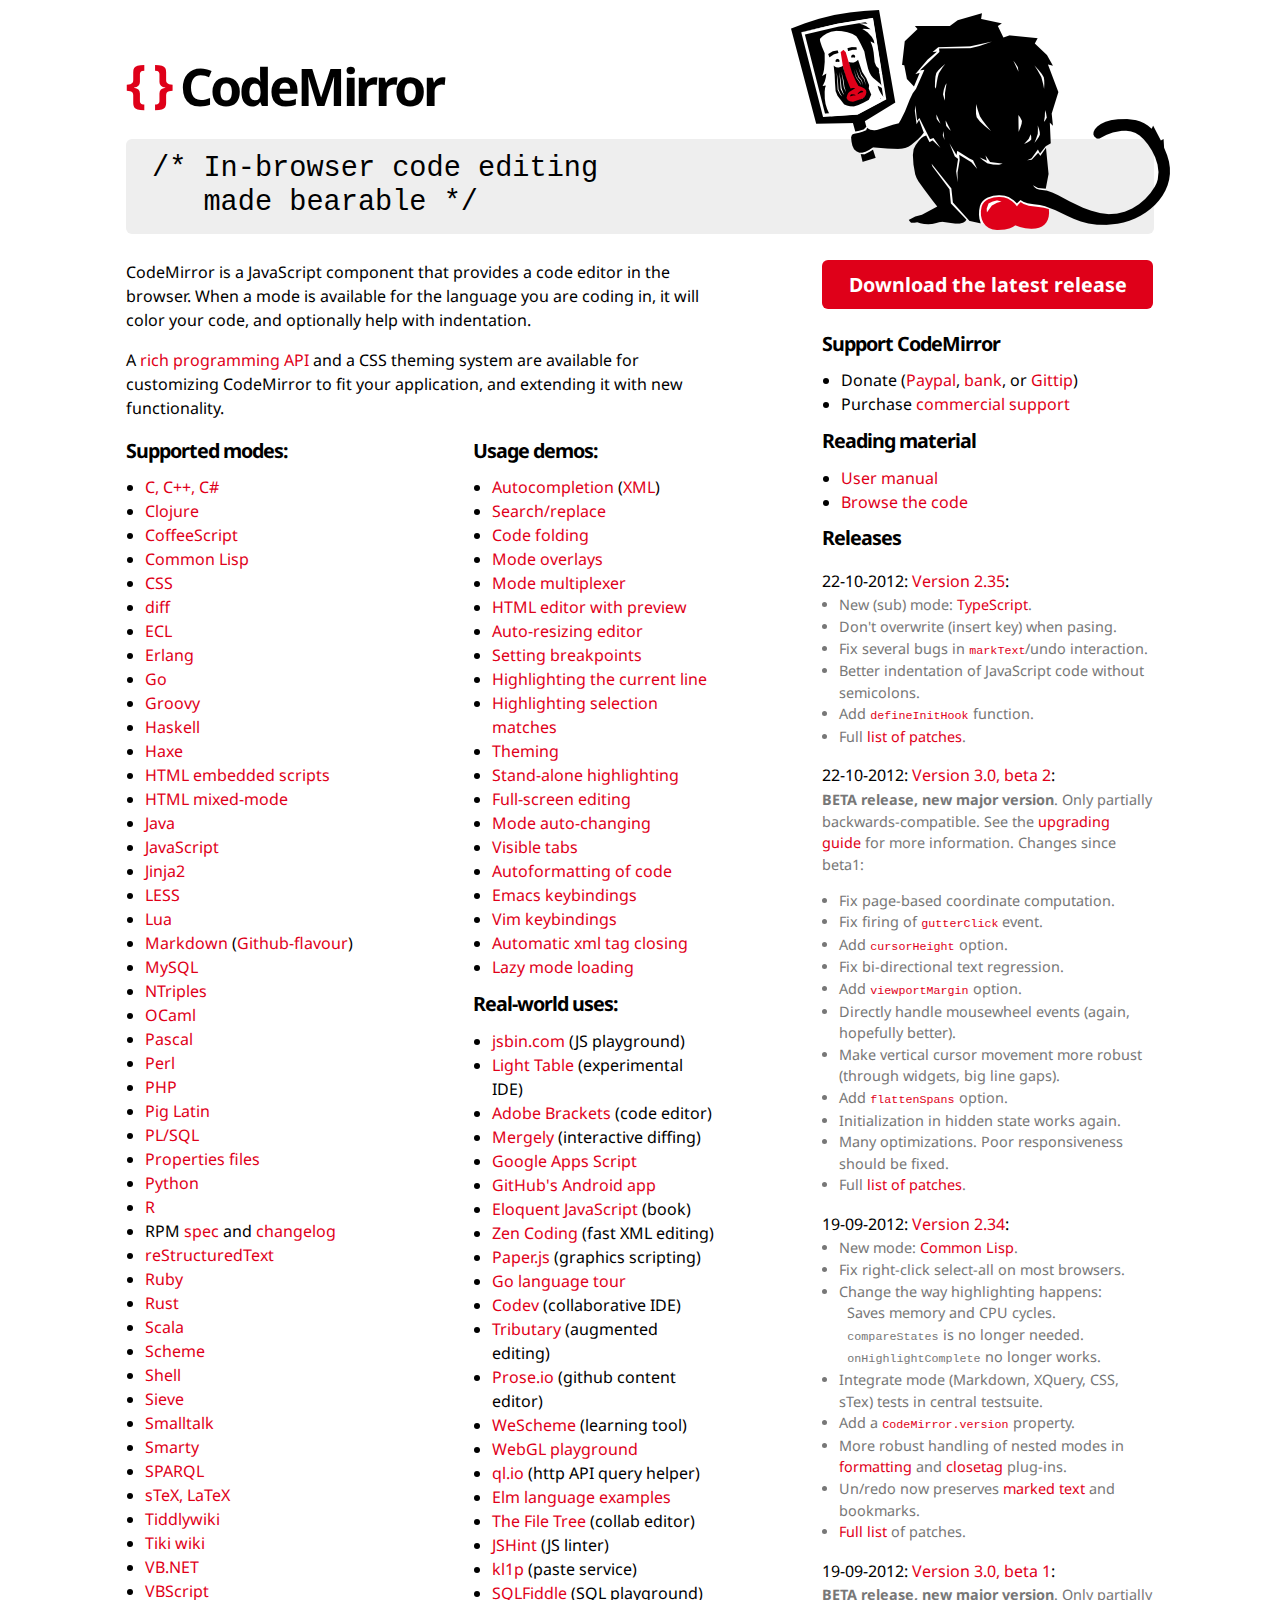
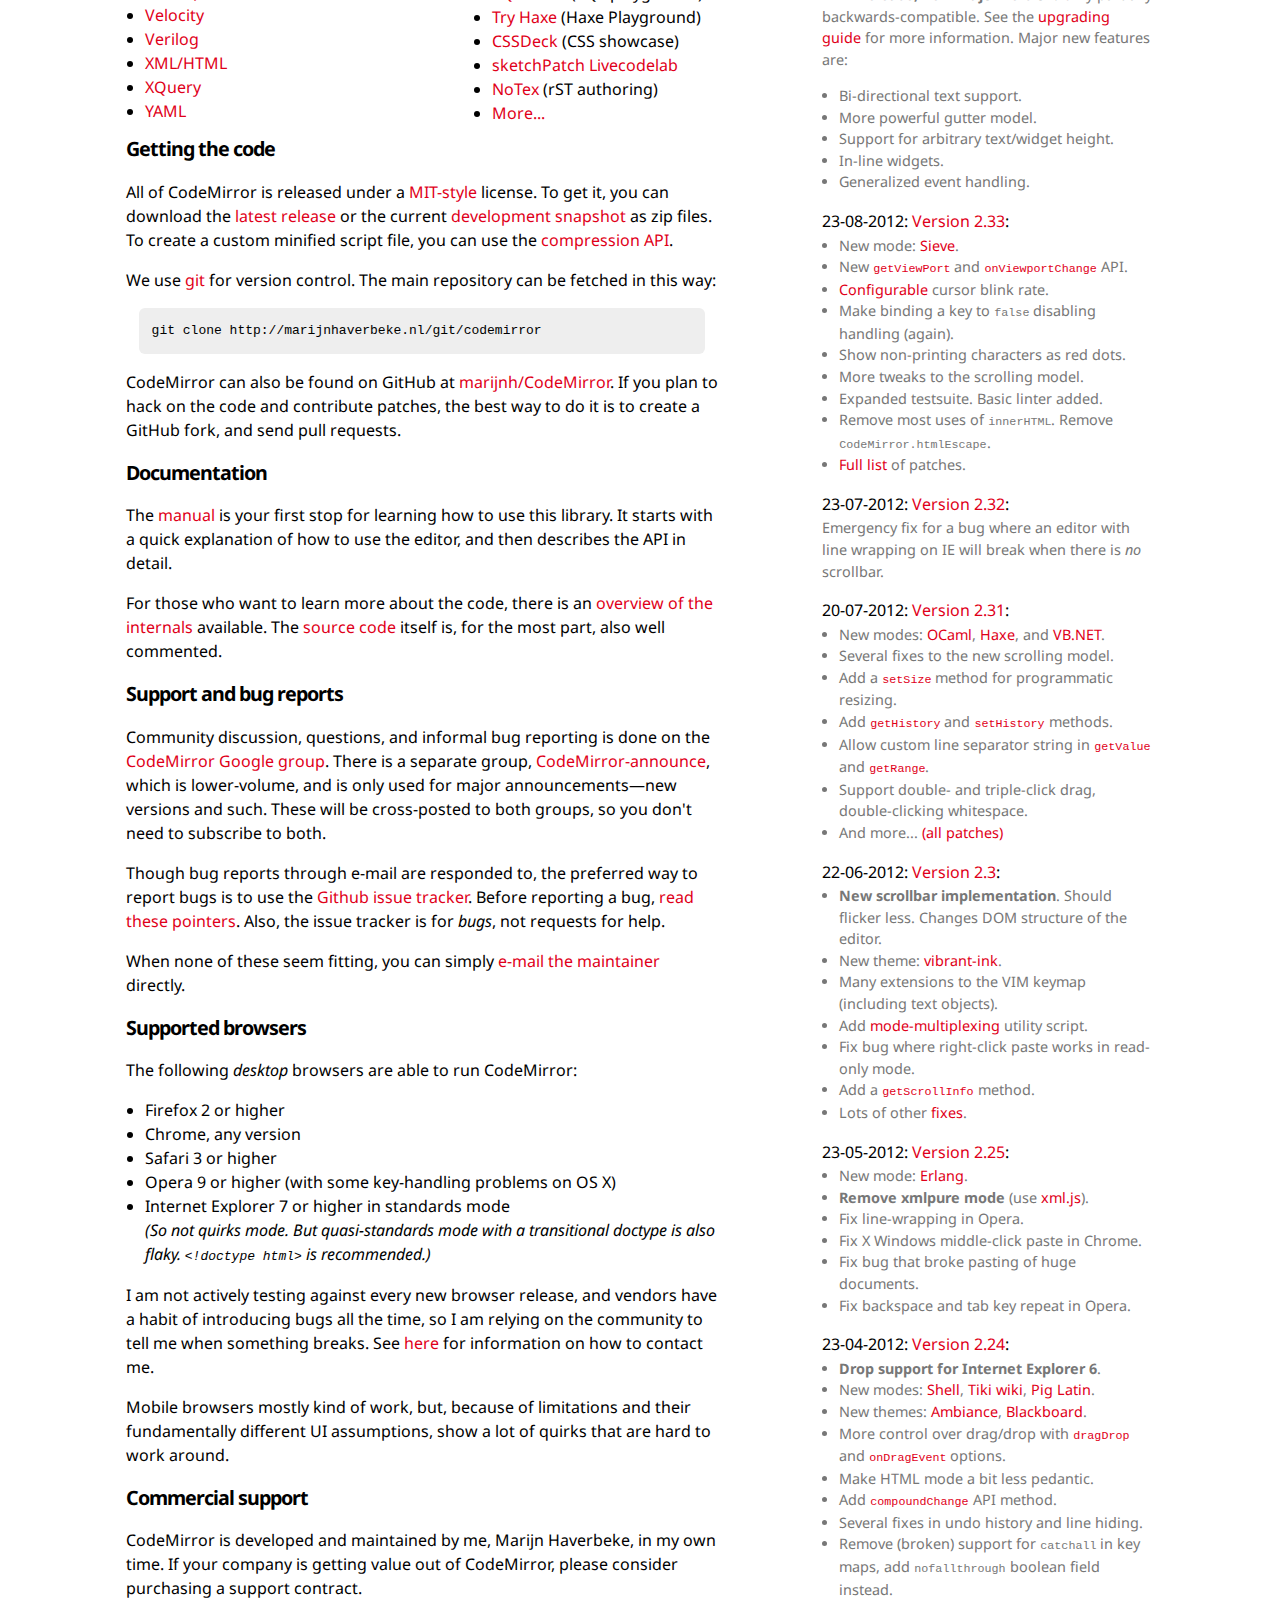
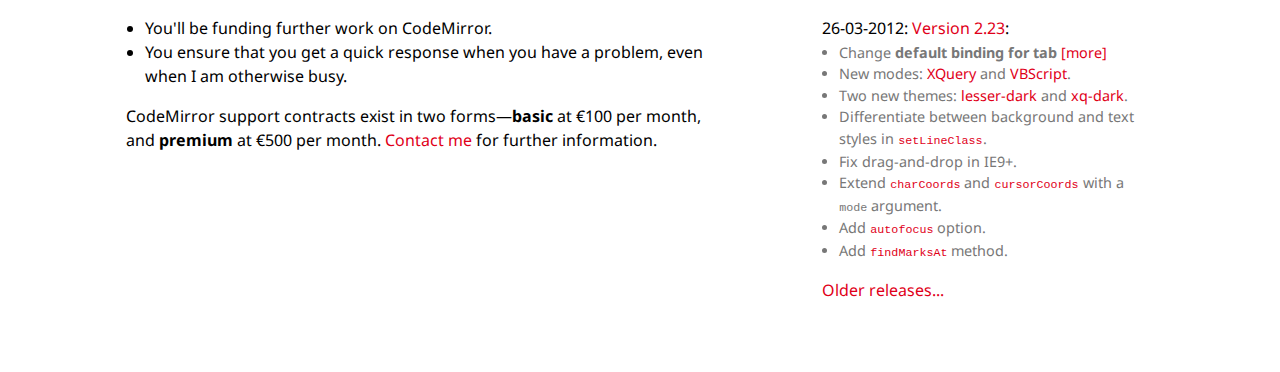
<file: isicp/js/codemirror/index.html>
<!doctype html>
<html>
  <head>
    <meta charset="utf-8"/>
    <title>CodeMirror</title>
    <link rel="stylesheet" type="text/css" href="http://fonts.googleapis.com/css?family=Droid+Sans|Droid+Sans:bold"/>
    <link rel="stylesheet" type="text/css" href="doc/docs.css"/>
    <link rel="alternate" href="http://twitter.com/statuses/user_timeline/242283288.rss" type="application/rss+xml"/>
  </head>
  <body>

<h1><span class="logo-braces">{ }</span> <a href="http://codemirror.net/">CodeMirror</a></h1>

<div class="grey">
<img src="doc/baboon.png" class="logo" alt="logo"/>
<pre>
/* In-browser code editing
   made bearable */
</pre>
</div>

<div class="clear"><div class="left blk">

  <p style="margin-top: 0">CodeMirror is a JavaScript component that
  provides a code editor in the browser. When a mode is available for
  the language you are coding in, it will color your code, and
  optionally help with indentation.</p>

  <p>A <a href="doc/manual.html">rich programming API</a> and a CSS
  theming system are available for customizing CodeMirror to fit your
  application, and extending it with new functionality.</p>

  <div class="clear"><div class="left1 blk">

    <h2 style="margin-top: 0">Supported modes:</h2>

    <ul>
      <li><a href="mode/clike/index.html">C, C++, C#</a></li>
      <li><a href="mode/clojure/index.html">Clojure</a></li>
      <li><a href="mode/coffeescript/index.html">CoffeeScript</a></li>
      <li><a href="mode/commonlisp/index.html">Common Lisp</a></li>
      <li><a href="mode/css/index.html">CSS</a></li>
      <li><a href="mode/diff/index.html">diff</a></li>
      <li><a href="mode/ecl/index.html">ECL</a></li>
      <li><a href="mode/erlang/index.html">Erlang</a></li>
      <li><a href="mode/go/index.html">Go</a></li>
      <li><a href="mode/groovy/index.html">Groovy</a></li>
      <li><a href="mode/haskell/index.html">Haskell</a></li>
      <li><a href="mode/haxe/index.html">Haxe</a></li>
      <li><a href="mode/htmlembedded/index.html">HTML embedded scripts</a></li>
      <li><a href="mode/htmlmixed/index.html">HTML mixed-mode</a></li>
      <li><a href="mode/clike/index.html">Java</a></li>
      <li><a href="mode/javascript/index.html">JavaScript</a></li>
      <li><a href="mode/jinja2/index.html">Jinja2</a></li>
      <li><a href="mode/less/index.html">LESS</a></li>
      <li><a href="mode/lua/index.html">Lua</a></li>
      <li><a href="mode/markdown/index.html">Markdown</a> (<a href="mode/gfm/index.html">Github-flavour</a>)</li>
      <li><a href="mode/mysql/index.html">MySQL</a></li>
      <li><a href="mode/ntriples/index.html">NTriples</a></li>
      <li><a href="mode/ocaml/index.html">OCaml</a></li>
      <li><a href="mode/pascal/index.html">Pascal</a></li>
      <li><a href="mode/perl/index.html">Perl</a></li>
      <li><a href="mode/php/index.html">PHP</a></li>
      <li><a href="mode/pig/index.html">Pig Latin</a></li>
      <li><a href="mode/plsql/index.html">PL/SQL</a></li>
      <li><a href="mode/properties/index.html">Properties files</a></li>
      <li><a href="mode/python/index.html">Python</a></li>
      <li><a href="mode/r/index.html">R</a></li>
      <li>RPM <a href="mode/rpm/spec/index.html">spec</a> and <a href="mode/rpm/changes/index.html">changelog</a></li>
      <li><a href="mode/rst/index.html">reStructuredText</a></li>
      <li><a href="mode/ruby/index.html">Ruby</a></li>
      <li><a href="mode/rust/index.html">Rust</a></li>
      <li><a href="mode/clike/scala.html">Scala</a></li>
      <li><a href="mode/scheme/index.html">Scheme</a></li>
      <li><a href="mode/shell/index.html">Shell</a></li>
      <li><a href="mode/sieve/index.html">Sieve</a></li>
      <li><a href="mode/smalltalk/index.html">Smalltalk</a></li>
      <li><a href="mode/smarty/index.html">Smarty</a></li>
      <li><a href="mode/sparql/index.html">SPARQL</a></li>
      <li><a href="mode/stex/index.html">sTeX, LaTeX</a></li>
      <li><a href="mode/tiddlywiki/index.html">Tiddlywiki</a></li>
      <li><a href="mode/tiki/index.html">Tiki wiki</a></li>
      <li><a href="mode/vb/index.html">VB.NET</a></li>
      <li><a href="mode/vbscript/index.html">VBScript</a></li>
      <li><a href="mode/velocity/index.html">Velocity</a></li>
      <li><a href="mode/verilog/index.html">Verilog</a></li>
      <li><a href="mode/xml/index.html">XML/HTML</a></li>
      <li><a href="mode/xquery/index.html">XQuery</a></li>
      <li><a href="mode/yaml/index.html">YAML</a></li>
    </ul>

  </div><div class="left2 blk">

    <h2 style="margin-top: 0">Usage demos:</h2>

    <ul>
      <li><a href="demo/complete.html">Autocompletion</a> (<a href="demo/xmlcomplete.html">XML</a>)</li>
      <li><a href="demo/search.html">Search/replace</a></li>
      <li><a href="demo/folding.html">Code folding</a></li>
      <li><a href="demo/mustache.html">Mode overlays</a></li>
      <li><a href="demo/multiplex.html">Mode multiplexer</a></li>
      <li><a href="demo/preview.html">HTML editor with preview</a></li>
      <li><a href="demo/resize.html">Auto-resizing editor</a></li>
      <li><a href="demo/marker.html">Setting breakpoints</a></li>
      <li><a href="demo/activeline.html">Highlighting the current line</a></li>
      <li><a href="demo/matchhighlighter.html">Highlighting selection matches</a></li>
      <li><a href="demo/theme.html">Theming</a></li>
      <li><a href="demo/runmode.html">Stand-alone highlighting</a></li>
      <li><a href="demo/fullscreen.html">Full-screen editing</a></li>
      <li><a href="demo/changemode.html">Mode auto-changing</a></li>
      <li><a href="demo/visibletabs.html">Visible tabs</a></li>
      <li><a href="demo/formatting.html">Autoformatting of code</a></li>
      <li><a href="demo/emacs.html">Emacs keybindings</a></li>
      <li><a href="demo/vim.html">Vim keybindings</a></li>
      <li><a href="demo/closetag.html">Automatic xml tag closing</a></li>
      <li><a href="demo/loadmode.html">Lazy mode loading</a></li>
    </ul>

    <h2>Real-world uses:</h2>

    <ul>
      <li><a href="http://jsbin.com">jsbin.com</a> (JS playground)</li>
      <li><a href="http://www.chris-granger.com/2012/04/12/light-table---a-new-ide-concept/">Light Table</a> (experimental IDE)</li>
      <li><a href="http://brackets.io">Adobe Brackets</a> (code editor)</li>
      <li><a href="http://www.mergely.com/">Mergely</a> (interactive diffing)</li>
      <li><a href="https://script.google.com/">Google Apps Script</a></li>
      <li><a href="https://github.com/github/android">GitHub's Android app</a></li>
      <li><a href="http://eloquentjavascript.net/chapter1.html">Eloquent JavaScript</a> (book)</li>
      <li><a href="http://media.chikuyonok.ru/codemirror2/">Zen Coding</a> (fast XML editing)</li>
      <li><a href="http://paperjs.org/">Paper.js</a> (graphics scripting)</li>
      <li><a href="http://tour.golang.org">Go language tour</a></li>
      <li><a href="http://codev.it/">Codev</a> (collaborative IDE)</li>
      <li><a href="http://enjalot.com/tributary/2636296/sinwaves.js">Tributary</a> (augmented editing)</li>
      <li><a href="http://prose.io/">Prose.io</a> (github content editor)</li>
      <li><a href="http://www.wescheme.org/">WeScheme</a> (learning tool)</li>
      <li><a href="http://webglplayground.net/">WebGL playground</a></li>
      <li><a href="http://ql.io/">ql.io</a> (http API query helper)</li>
      <li><a href="http://elm-lang.org/Examples.elm">Elm language examples</a></li>
      <li><a href="https://thefiletree.com">The File Tree</a> (collab editor)</li>
      <li><a href="http://www.jshint.com/">JSHint</a> (JS linter)</li>
      <li><a href="http://kl1p.com/cmtest/1">kl1p</a> (paste service)</li>
      <li><a href="http://sqlfiddle.com">SQLFiddle</a> (SQL playground)</li>
      <li><a href="http://try.haxe.org">Try Haxe</a> (Haxe Playground) </li>
      <li><a href="http://cssdeck.com/">CSSDeck</a> (CSS showcase)</li>
      <li><a href="http://www.sketchpatch.net/labs/livecodelabIntro.html">sketchPatch Livecodelab</a></li>
      <li><a href="https://notex.ch">NoTex</a> (rST authoring)</li>
      <li><a href="doc/realworld.html">More...</a></li>
    </ul>

  </div></div>

  <h2 id="code">Getting the code</h2>

  <p>All of CodeMirror is released under a <a
  href="LICENSE">MIT-style</a> license. To get it, you can download
  the <a href="http://codemirror.net/codemirror.zip">latest
  release</a> or the current <a
  href="http://codemirror.net/codemirror-latest.zip">development
  snapshot</a> as zip files. To create a custom minified script file,
  you can use the <a href="doc/compress.html">compression API</a>.</p>

  <p>We use <a href="http://git-scm.com/">git</a> for version control.
  The main repository can be fetched in this way:</p>

  <pre class="code">git clone http://marijnhaverbeke.nl/git/codemirror</pre>

  <p>CodeMirror can also be found on GitHub at <a
  href="http://github.com/marijnh/CodeMirror">marijnh/CodeMirror</a>.
  If you plan to hack on the code and contribute patches, the best way
  to do it is to create a GitHub fork, and send pull requests.</p>

  <h2 id="documention">Documentation</h2>

  <p>The <a href="doc/manual.html">manual</a> is your first stop for
  learning how to use this library. It starts with a quick explanation
  of how to use the editor, and then describes the API in detail.</p>

  <p>For those who want to learn more about the code, there is
  an <a href="doc/internals.html">overview of the internals</a> available.
  The <a href="http://github.com/marijnh/CodeMirror">source code</a>
  itself is, for the most part, also well commented.</p>

  <h2 id="support">Support and bug reports</h2>

  <p>Community discussion, questions, and informal bug reporting is
  done on
  the <a href="http://groups.google.com/group/codemirror">CodeMirror
  Google group</a>. There is a separate
  group, <a href="http://groups.google.com/group/codemirror-announce">CodeMirror-announce</a>,
  which is lower-volume, and is only used for major announcements—new
  versions and such. These will be cross-posted to both groups, so you
  don't need to subscribe to both.</p>

  <p>Though bug reports through e-mail are responded to, the preferred
  way to report bugs is to use
  the <a href="http://github.com/marijnh/CodeMirror/issues">Github
  issue tracker</a>. Before reporting a
  bug, <a href="doc/reporting.html">read these pointers</a>. Also,
  the issue tracker is for <em>bugs</em>, not requests for help.</p>

  <p>When none of these seem fitting, you can
  simply <a href="mailto:marijnh@gmail.com">e-mail the maintainer</a>
  directly.</p>

  <h2 id="supported">Supported browsers</h2>

  <p>The following <em>desktop</em> browsers are able to run CodeMirror:</p>

  <ul>
    <li>Firefox 2 or higher</li>
    <li>Chrome, any version</li>
    <li>Safari 3 or higher</li>
    <li>Opera 9 or higher (with some key-handling problems on OS X)</li>
    <li>Internet Explorer 7 or higher in standards mode<br>
      <em>(So not quirks mode. But quasi-standards mode with a
      transitional doctype is also flaky. <code>&lt;!doctype
      html></code> is recommended.)</em></li>
  </ul>

  <p>I am not actively testing against every new browser release, and
  vendors have a habit of introducing bugs all the time, so I am
  relying on the community to tell me when something breaks.
  See <a href="#support">here</a> for information on how to contact
  me.</p>

  <p>Mobile browsers mostly kind of work, but, because of limitations
  and their fundamentally different UI assumptions, show a lot of
  quirks that are hard to work around.</p>

  <h2 id="commercial">Commercial support</h2>

  <p>CodeMirror is developed and maintained by me, Marijn Haverbeke,
  in my own time. If your company is getting value out of CodeMirror,
  please consider purchasing a support contract.</p>

  <ul>
    <li>You'll be funding further work on CodeMirror.</li>
    <li>You ensure that you get a quick response when you have a
    problem, even when I am otherwise busy.</li>
  </ul>

  <p>CodeMirror support contracts exist in two
  forms—<strong>basic</strong> at €100 per month,
  and <strong>premium</strong> at €500 per
  month. <a href="mailto:marijnh@gmail.com">Contact me</a> for further
  information.</p>

</div>

<div class="right blk">

  <a href="http://codemirror.net/codemirror.zip" class="download">Download the latest release</a>

  <h2>Support CodeMirror</h2>

  <ul>
    <li>Donate
    (<span onclick="document.getElementById('paypal').submit();"
    class="quasilink">Paypal</span>,
    <span onclick="document.getElementById('bankinfo').style.display = 'block';"
           class="quasilink">bank</span>, or
    <a href="https://www.gittip.com/marijnh">Gittip</a>)</li>
    <li>Purchase <a href="#commercial">commercial support</a></li>
  </ul>

  <p id="bankinfo" style="display: none;">
    Bank: <i>Rabobank</i><br/>
    Country: <i>Netherlands</i><br/>
    SWIFT: <i>RABONL2U</i><br/>
    Account: <i>147850770</i><br/>
    Name: <i>Marijn Haverbeke</i><br/>
    IBAN: <i>NL26 RABO 0147 8507 70</i>
  </p>

  <h2>Reading material</h2>

  <ul>
    <li><a href="doc/manual.html">User manual</a></li>
    <li><a href="http://github.com/marijnh/CodeMirror">Browse the code</a></li>
  </ul>

  <h2 id=releases>Releases</h2>

  <p class="rel">22-10-2012: <a href="http://codemirror.net/codemirror-2.35.zip">Version 2.35</a>:</p>

  <ul class="rel-note">
    <li>New (sub) mode: <a href="mode/javascript/typescript.html">TypeScript</a>.</li>
    <li>Don't overwrite (insert key) when pasing.</li>
    <li>Fix several bugs in <a href="doc/manual.html#markText"><code>markText</code></a>/undo interaction.</li>
    <li>Better indentation of JavaScript code without semicolons.</li>
    <li>Add <a href="doc/manual.html#defineInitHook"><code>defineInitHook</code></a> function.</li>
    <li>Full <a href="https://github.com/marijnh/CodeMirror/compare/v2.34...v2.35">list of patches</a>.</li>
  </ul>

  <p class="rel">22-10-2012: <a href="http://codemirror.net/codemirror-3.0beta2.zip">Version 3.0, beta 2</a>:</p>

  <p class="rel-note"><strong>BETA release, new major version</strong>. Only partially
  backwards-compatible. See
  the <a href="http://codemirror.net/3/doc/upgrade_v3.html">upgrading
  guide</a> for more information. Changes since beta1:</p>

  <ul class="rel-note">
    <li>Fix page-based coordinate computation.</li>
    <li>Fix firing of <a href="http://codemirror.net/3/doc/manual.html#event_gutterClick"><code>gutterClick</code></a> event.</li>
    <li>Add <a href="http://codemirror.net/3/doc/manual.html#option_cursorHeight"><code>cursorHeight</code></a> option.</li>
    <li>Fix bi-directional text regression.</li>
    <li>Add <a href="http://codemirror.net/3/doc/manual.html#option_viewportMargin"><code>viewportMargin</code></a> option.</li>
    <li>Directly handle mousewheel events (again, hopefully better).</li>
    <li>Make vertical cursor movement more robust (through widgets, big line gaps).</li>
    <li>Add <a href="http://codemirror.net/3/doc/manual.html#option_flattenSpans"><code>flattenSpans</code></a> option.</li>
    <li>Initialization in hidden state works again.</li>
    <li>Many optimizations. Poor responsiveness should be fixed.</li>
    <li>Full <a href="https://github.com/marijnh/CodeMirror/compare/v3.0beta1...v3.0beta2">list of patches</a>.</li>
  </ul>

  <p class="rel">19-09-2012: <a href="http://codemirror.net/codemirror-2.34.zip">Version 2.34</a>:</p>

  <ul class="rel-note">
    <li>New mode: <a href="mode/commonlisp/index.html">Common Lisp</a>.</li>
    <li>Fix right-click select-all on most browsers.</li>
    <li>Change the way highlighting happens:<br>&nbsp; Saves memory and CPU cycles.<br>&nbsp; <code>compareStates</code> is no longer needed.<br>&nbsp; <code>onHighlightComplete</code> no longer works.</li>
    <li>Integrate mode (Markdown, XQuery, CSS, sTex) tests in central testsuite.</li>
    <li>Add a <a href="doc/manual.html#version"><code>CodeMirror.version</code></a> property.</li>
    <li>More robust handling of nested modes in <a href="demo/formatting.html">formatting</a> and <a href="demo/closetag.html">closetag</a> plug-ins.</li>
    <li>Un/redo now preserves <a href="doc/manual.html#markText">marked text</a> and bookmarks.</li>
    <li><a href="https://github.com/marijnh/CodeMirror/compare/v2.33...v2.34">Full list</a> of patches.</li>
  </ul>

  <p class="rel">19-09-2012: <a href="http://codemirror.net/codemirror-3.0beta1.zip">Version 3.0, beta 1</a>:</p>

  <p class="rel-note"><strong>BETA release, new major version</strong>. Only partially
  backwards-compatible. See
  the <a href="http://codemirror.net/3/doc/upgrade_v3.html">upgrading
  guide</a> for more information. Major new features are:</p>

  <ul class="rel-note">
    <li>Bi-directional text support.</li>
    <li>More powerful gutter model.</li>
    <li>Support for arbitrary text/widget height.</li>
    <li>In-line widgets.</li>
    <li>Generalized event handling.</li>
  </ul>

  <p class="rel">23-08-2012: <a href="http://codemirror.net/codemirror-2.33.zip">Version 2.33</a>:</p>

  <ul class="rel-note">
    <li>New mode: <a href="mode/sieve/index.html">Sieve</a>.</li>
    <li>New <a href="doc/manual.html#getViewport"><code>getViewPort</code></a> and <a href="doc/manual.html#option_onViewportChange"><code>onViewportChange</code></a> API.</li>
    <li><a href="doc/manual.html#option_cursorBlinkRate">Configurable</a> cursor blink rate.</li>
    <li>Make binding a key to <code>false</code> disabling handling (again).</li>
    <li>Show non-printing characters as red dots.</li>
    <li>More tweaks to the scrolling model.</li>
    <li>Expanded testsuite. Basic linter added.</li>
    <li>Remove most uses of <code>innerHTML</code>. Remove <code>CodeMirror.htmlEscape</code>.</li>
    <li><a href="https://github.com/marijnh/CodeMirror/compare/v2.32...v2.33">Full list</a> of patches.</li>
  </ul>

  <p class="rel">23-07-2012: <a href="http://codemirror.net/codemirror-2.32.zip">Version 2.32</a>:</p>

  <p class="rel-note">Emergency fix for a bug where an editor with
  line wrapping on IE will break when there is <em>no</em>
  scrollbar.</p>

  <p class="rel">20-07-2012: <a href="http://codemirror.net/codemirror-2.31.zip">Version 2.31</a>:</p>

  <ul class="rel-note">
    <li>New modes: <a href="mode/ocaml/index.html">OCaml</a>, <a href="mode/haxe/index.html">Haxe</a>, and <a href="mode/vb/index.html">VB.NET</a>.</li>
    <li>Several fixes to the new scrolling model.</li>
    <li>Add a <a href="doc/manual.html#setSize"><code>setSize</code></a> method for programmatic resizing.</li>
    <li>Add <a href="doc/manual.html#getHistory"><code>getHistory</code></a> and <a href="doc/manual.html#setHistory"><code>setHistory</code></a> methods.</li>
    <li>Allow custom line separator string in <a href="doc/manual.html#getValue"><code>getValue</code></a> and <a href="doc/manual.html#getRange"><code>getRange</code></a>.</li>
    <li>Support double- and triple-click drag, double-clicking whitespace.</li>
    <li>And more... <a href="https://github.com/marijnh/CodeMirror/compare/v2.3...v2.31">(all patches)</a></li>
  </ul>

  <p class="rel">22-06-2012: <a href="http://codemirror.net/codemirror-2.3.zip">Version 2.3</a>:</p>

  <ul class="rel-note">
    <li><strong>New scrollbar implementation</strong>. Should flicker less. Changes DOM structure of the editor.</li>
    <li>New theme: <a href="demo/theme.html?vibrant-ink">vibrant-ink</a>.</li>
    <li>Many extensions to the VIM keymap (including text objects).</li>
    <li>Add <a href="demo/multiplex.html">mode-multiplexing</a> utility script.</li>
    <li>Fix bug where right-click paste works in read-only mode.</li>
    <li>Add a <a href="doc/manual.html#getScrollInfo"><code>getScrollInfo</code></a> method.</li>
    <li>Lots of other <a href="https://github.com/marijnh/CodeMirror/compare/v2.25...v2.3">fixes</a>.</li>
  </ul>

  <p class="rel">23-05-2012: <a href="http://codemirror.net/codemirror-2.25.zip">Version 2.25</a>:</p>

  <ul class="rel-note">
    <li>New mode: <a href="mode/erlang/index.html">Erlang</a>.</li>
    <li><strong>Remove xmlpure mode</strong> (use <a href="mode/xml/index.html">xml.js</a>).</li>
    <li>Fix line-wrapping in Opera.</li>
    <li>Fix X Windows middle-click paste in Chrome.</li>
    <li>Fix bug that broke pasting of huge documents.</li>
    <li>Fix backspace and tab key repeat in Opera.</li>
  </ul>

  <p class="rel">23-04-2012: <a href="http://codemirror.net/codemirror-2.24.zip">Version 2.24</a>:</p>

  <ul class="rel-note">
    <li><strong>Drop support for Internet Explorer 6</strong>.</li>
    <li>New
    modes: <a href="mode/shell/index.html">Shell</a>, <a href="mode/tiki/index.html">Tiki
    wiki</a>, <a href="mode/pig/index.html">Pig Latin</a>.</li>
    <li>New themes: <a href="demo/theme.html?ambiance">Ambiance</a>, <a href="demo/theme.html?blackboard">Blackboard</a>.</li>
    <li>More control over drag/drop
    with <a href="doc/manual.html#option_dragDrop"><code>dragDrop</code></a>
    and <a href="doc/manual.html#option_onDragEvent"><code>onDragEvent</code></a>
    options.</li>
    <li>Make HTML mode a bit less pedantic.</li>
    <li>Add <a href="doc/manual.html#compoundChange"><code>compoundChange</code></a> API method.</li>
    <li>Several fixes in undo history and line hiding.</li>
    <li>Remove (broken) support for <code>catchall</code> in key maps,
    add <code>nofallthrough</code> boolean field instead.</li>
  </ul>

  <p class="rel">26-03-2012: <a href="http://codemirror.net/codemirror-2.23.zip">Version 2.23</a>:</p>

  <ul class="rel-note">
    <li>Change <strong>default binding for tab</strong> <a href="javascript:void(document.getElementById('tabbinding').style.display='')">[more]</a>
      <div style="display: none" id=tabbinding>
        Starting in 2.23, these bindings are default:
        <ul><li>Tab: Insert tab character</li>
          <li>Shift-tab: Reset line indentation to default</li>
          <li>Ctrl/Cmd-[: Reduce line indentation (old tab behaviour)</li>
          <li>Ctrl/Cmd-]: Increase line indentation (old shift-tab behaviour)</li>
        </ul>
      </div>
    </li>
    <li>New modes: <a href="mode/xquery/index.html">XQuery</a> and <a href="mode/vbscript/index.html">VBScript</a>.</li>
    <li>Two new themes: <a href="mode/less/index.html">lesser-dark</a> and <a href="mode/xquery/index.html">xq-dark</a>.</li>
    <li>Differentiate between background and text styles in <a href="doc/manual.html#setLineClass"><code>setLineClass</code></a>.</li>
    <li>Fix drag-and-drop in IE9+.</li>
    <li>Extend <a href="doc/manual.html#charCoords"><code>charCoords</code></a>
    and <a href="doc/manual.html#cursorCoords"><code>cursorCoords</code></a> with a <code>mode</code> argument.</li>
    <li>Add <a href="doc/manual.html#option_autofocus"><code>autofocus</code></a> option.</li>
    <li>Add <a href="doc/manual.html#findMarksAt"><code>findMarksAt</code></a> method.</li>
  </ul>

  <p><a href="doc/oldrelease.html">Older releases...</a></p>

</div></div>

<div style="height: 2em">&nbsp;</div>

  <form action="https://www.paypal.com/cgi-bin/webscr" method="post" id="paypal">
    <input type="hidden" name="cmd" value="_s-xclick"/>
    <input type="hidden" name="hosted_button_id" value="3FVHS5FGUY7CC"/>
  </form>

  </body>
</html>
</file>
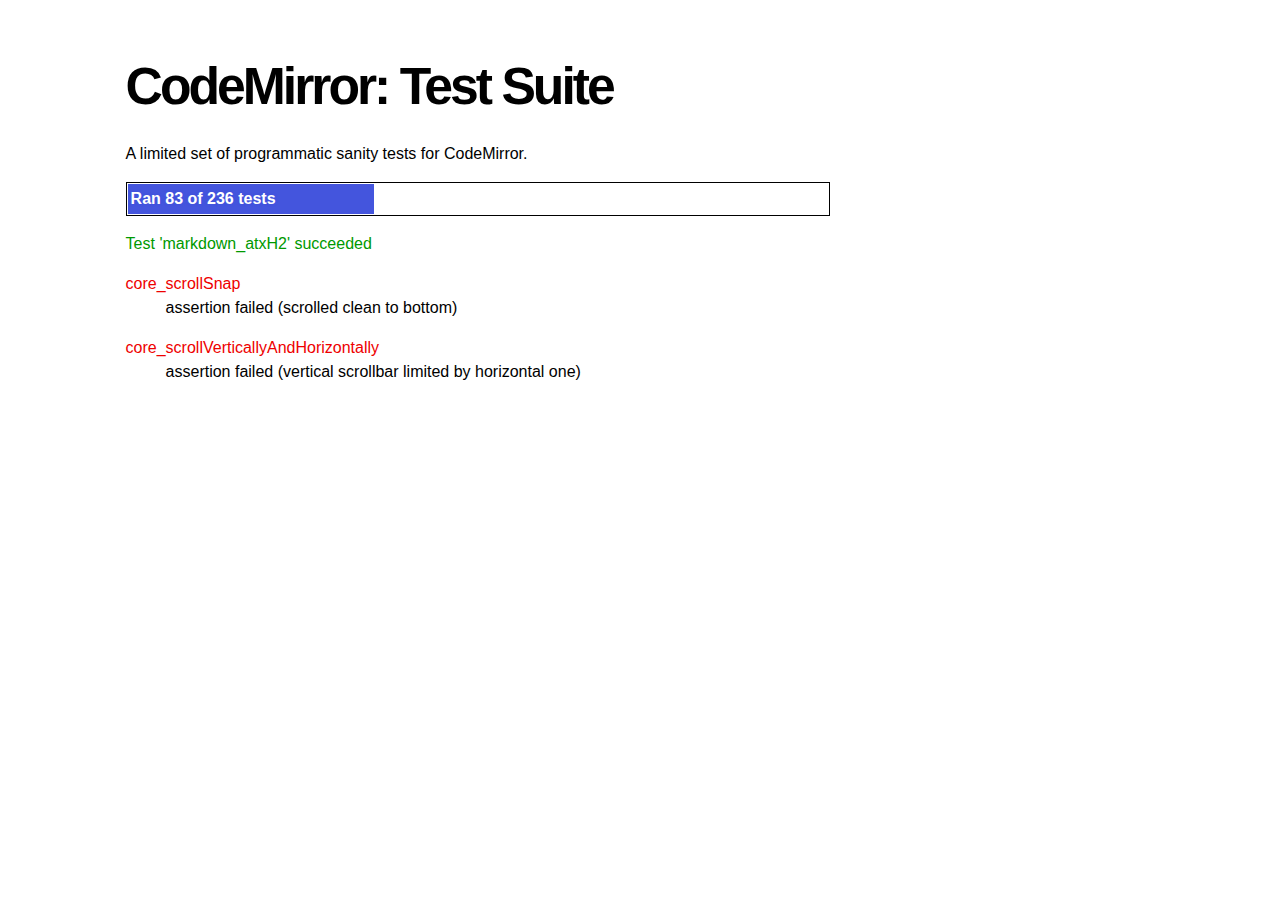
<file: isicp/js/codemirror/test/index.html>
<!doctype html>
<html>
  <head>
    <meta charset="utf-8">
    <title>CodeMirror: Test Suite</title>
    <link rel="stylesheet" href="../lib/codemirror.css">
    <link rel="stylesheet" href="../doc/docs.css">
    <link rel="stylesheet" href="mode_test.css">
    <script src="../lib/codemirror.js"></script>
    <script src="../lib/util/overlay.js"></script>
    <script src="../mode/javascript/javascript.js"></script>
    <script src="../mode/xml/xml.js"></script>

    <style type="text/css">
      .ok {color: #090;}
      .fail {color: #e00;}
      .error {color: #c90;}
      .done {font-weight: bold;}
      #progress {
        background: #45d;
        color: white;
        text-shadow: 0 0 1px #45d, 0 0 2px #45d, 0 0 3px #45d;
        font-weight: bold;
        white-space: pre;
      }
    </style>
  </head>
  <body>
    <h1>CodeMirror: Test Suite</h1>

    <p>A limited set of programmatic sanity tests for CodeMirror.</p>

    <div style="border: 1px solid black; padding: 1px; max-width: 700px;">
      <div style="width: 0px;" id=progress><div style="padding: 3px;">Ran <span id="progress_ran">0</span><span id="progress_total"> of 0</span> tests</div></div>
    </div>
    <p id=status>Please enable JavaScript...</p>
    <div id=output></div>

    <div style="visibility: hidden" id=testground></div>

    <script src="driver.js"></script>
    <script src="test.js"></script>
    <script src="mode_test.js"></script>
    <script src="../mode/css/css.js"></script>
    <script src="../mode/css/test.js"></script>
    <script src="../mode/markdown/markdown.js"></script>
    <script src="../mode/markdown/test.js"></script>
    <script src="../mode/gfm/gfm.js"></script>
    <script src="../mode/gfm/test.js"></script>
    <script src="../mode/stex/stex.js"></script>
    <script src="../mode/stex/test.js"></script>
    <script>
      window.onload = function() {
        runHarness();
      };
      CodeMirror.connect(window, 'hashchange', function(){
        runHarness();
      });

      function esc(str) {
        return str.replace(/[<&]/, function(ch) { return ch == "<" ? "&lt;" : "&amp;"; });
      }

      var output = document.getElementById("output"),
          progress = document.getElementById("progress"),
          progressRan = document.getElementById("progress_ran").childNodes[0],
          progressTotal = document.getElementById("progress_total").childNodes[0];
      var count = 0,
          failed = 0,
          bad = "",
          running = false, // Flag that states tests are running
         quit = false, // Flag to quit tests ASAP
         verbose = false; // Adds message for *every* test to output
      
      function runHarness(){
        if (running) {
          quit = true;
          setStatus("Restarting tests...", '', true);
          setTimeout(function(){runHarness();}, 500);
          return;
        }
        if (window.location.hash.substr(1)){
          debug = window.location.hash.substr(1).split(",");
        } else {
          debug = null;
        }
        quit = false;
        running = true;
        setStatus("Loading tests...");
        count = 0;
        failed = 0;
        bad = "";
        verbose = false;
        debugUsed = Array();
        totalTests = tests.length;
        progressTotal.nodeValue = " of " + totalTests;
        progressRan.nodeValue = count;
        output.innerHTML = '';
        document.getElementById("testground").innerHTML = "<form>" +
          "<textarea id=\"code\" name=\"code\"></textarea>" +
          "<input type=submit value=ok name=submit>" +
          "</form>";
        runTests(displayTest);
      }
      
      function setStatus(message, className, force){
        if (quit && !force) return;
        if (!message) throw("must provide message");
        var status = document.getElementById("status").childNodes[0];
        status.nodeValue = message;
        status.parentNode.className = className;
      }
      function addOutput(name, className, code){
        var newOutput = document.createElement("dl");
        var newTitle = document.createElement("dt");
        newTitle.className = className;
        newTitle.appendChild(document.createTextNode(name));
        newOutput.appendChild(newTitle);
        var newMessage = document.createElement("dd");
        newMessage.innerHTML = code;
        newOutput.appendChild(newTitle);
        newOutput.appendChild(newMessage);
        output.appendChild(newOutput);
      }
      function displayTest(type, name, customMessage) {
        var message = "???";
        if (type != "done") ++count;
        progress.style.width = (count * (progress.parentNode.clientWidth - 2) / totalTests) + "px";
        progressTotal.nodeValue = " of " + totalTests +
          (debugUsed.length && type != "done" ? "+" : "");
        progressRan.nodeValue = count;
        if (type == "ok") {
          message = "Test '" + name + "' succeeded";
          if (!verbose) customMessage = false;
        } else if (type == "expected") {
          message = "Test '" + name + "' failed as expected";
          if (!verbose) customMessage = false;
        } else if (type == "error" || type == "fail") {
          ++failed;
          message = "Test '" + name + "' failed";
        } else if (type == "done") {
          if (failed) {
            type += " fail";
            message = failed + " failure" + (failed > 1 ? "s" : "");
          } else if (count < totalTests) {
            failed = totalTests - count;
            type += " fail";
            message = failed + " failure" + (failed > 1 ? "s" : "");
          } else {
            type += " ok";
            message = "All passed";
          }
          if (debug && debug.length) {
            var bogusTests = totalTests - count;
            message += " — " + bogusTests + " nonexistent test" +
              (bogusTests > 1 ? "s" : "") + " requested by location.hash: " +
              "`" + debug.join("`, `") + "`";
          } else {
            progressTotal.nodeValue = '';
          }
          customMessage = true; // Hack to avoid adding to output
        }
        if (verbose && !customMessage)  customMessage = message;
        setStatus(message, type);
        if (customMessage.length > 0) {
          addOutput(name, type, customMessage);
        }
      }
    </script>
  </body>
</html>
</file>
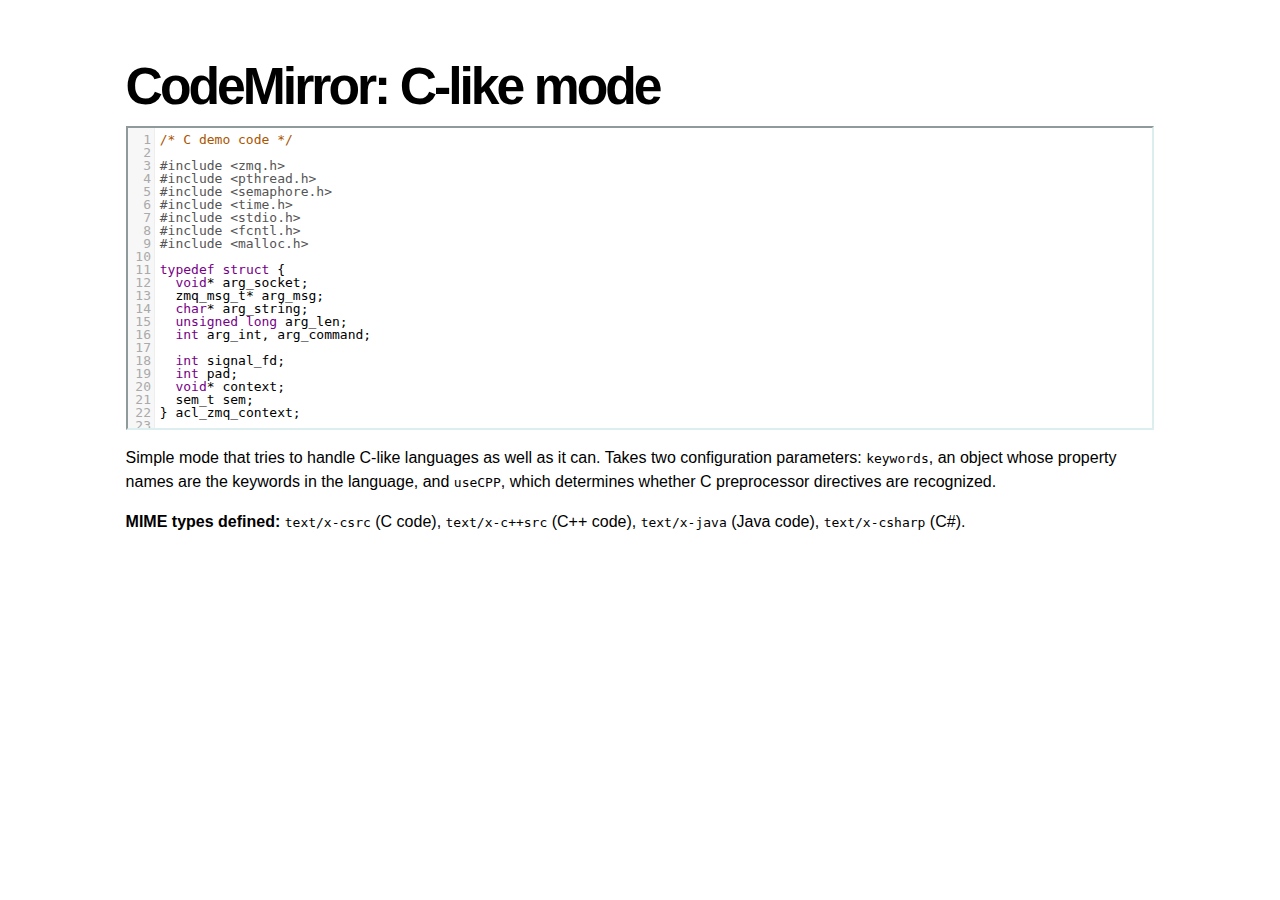
<file: isicp/js/codemirror/mode/clike/index.html>
<!doctype html>
<html>
  <head>
    <meta charset="utf-8">
    <title>CodeMirror: C-like mode</title>
    <link rel="stylesheet" href="../../lib/codemirror.css">
    <script src="../../lib/codemirror.js"></script>
    <script src="clike.js"></script>
    <link rel="stylesheet" href="../../doc/docs.css">
    <style>.CodeMirror {border: 2px inset #dee;}</style>
  </head>
  <body>
    <h1>CodeMirror: C-like mode</h1>

<form><textarea id="code" name="code">
/* C demo code */

#include <zmq.h>
#include <pthread.h>
#include <semaphore.h>
#include <time.h>
#include <stdio.h>
#include <fcntl.h>
#include <malloc.h>

typedef struct {
  void* arg_socket;
  zmq_msg_t* arg_msg;
  char* arg_string;
  unsigned long arg_len;
  int arg_int, arg_command;

  int signal_fd;
  int pad;
  void* context;
  sem_t sem;
} acl_zmq_context;

#define p(X) (context->arg_##X)

void* zmq_thread(void* context_pointer) {
  acl_zmq_context* context = (acl_zmq_context*)context_pointer;
  char ok = 'K', err = 'X';
  int res;

  while (1) {
    while ((res = sem_wait(&amp;context->sem)) == EINTR);
    if (res) {write(context->signal_fd, &amp;err, 1); goto cleanup;}
    switch(p(command)) {
    case 0: goto cleanup;
    case 1: p(socket) = zmq_socket(context->context, p(int)); break;
    case 2: p(int) = zmq_close(p(socket)); break;
    case 3: p(int) = zmq_bind(p(socket), p(string)); break;
    case 4: p(int) = zmq_connect(p(socket), p(string)); break;
    case 5: p(int) = zmq_getsockopt(p(socket), p(int), (void*)p(string), &amp;p(len)); break;
    case 6: p(int) = zmq_setsockopt(p(socket), p(int), (void*)p(string), p(len)); break;
    case 7: p(int) = zmq_send(p(socket), p(msg), p(int)); break;
    case 8: p(int) = zmq_recv(p(socket), p(msg), p(int)); break;
    case 9: p(int) = zmq_poll(p(socket), p(int), p(len)); break;
    }
    p(command) = errno;
    write(context->signal_fd, &amp;ok, 1);
  }
 cleanup:
  close(context->signal_fd);
  free(context_pointer);
  return 0;
}

void* zmq_thread_init(void* zmq_context, int signal_fd) {
  acl_zmq_context* context = malloc(sizeof(acl_zmq_context));
  pthread_t thread;

  context->context = zmq_context;
  context->signal_fd = signal_fd;
  sem_init(&amp;context->sem, 1, 0);
  pthread_create(&amp;thread, 0, &amp;zmq_thread, context);
  pthread_detach(thread);
  return context;
}
</textarea></form>

    <script>
      var editor = CodeMirror.fromTextArea(document.getElementById("code"), {
        lineNumbers: true,
        matchBrackets: true,
        mode: "text/x-csrc"
      });
    </script>

    <p>Simple mode that tries to handle C-like languages as well as it
    can. Takes two configuration parameters: <code>keywords</code>, an
    object whose property names are the keywords in the language,
    and <code>useCPP</code>, which determines whether C preprocessor
    directives are recognized.</p>

    <p><strong>MIME types defined:</strong> <code>text/x-csrc</code>
    (C code), <code>text/x-c++src</code> (C++
    code), <code>text/x-java</code> (Java
    code), <code>text/x-csharp</code> (C#).</p>
  </body>
</html>
</file>
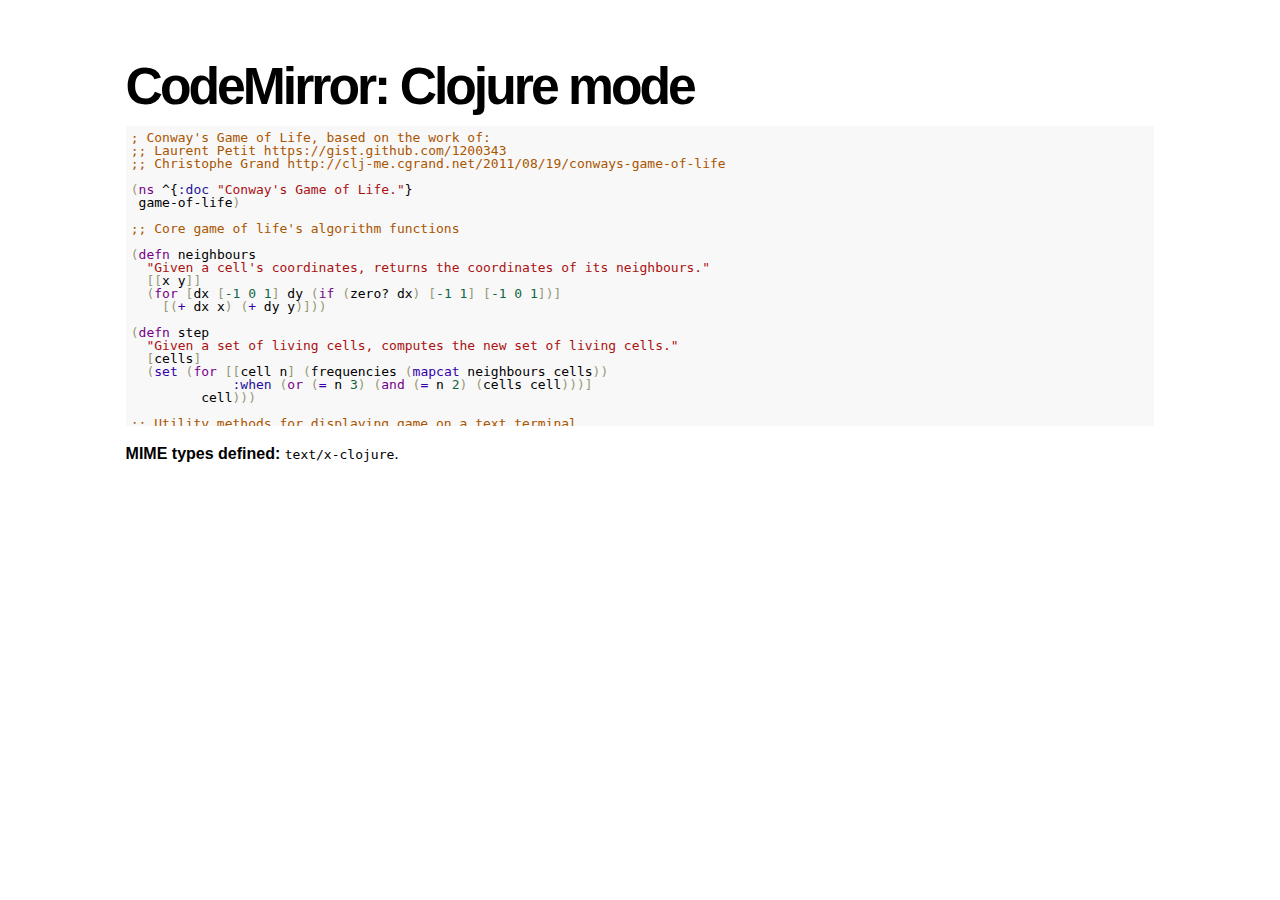
<file: isicp/js/codemirror/mode/clojure/index.html>
<!doctype html>
<html>
  <head>
    <meta charset="utf-8">
    <title>CodeMirror: Clojure mode</title>
    <link rel="stylesheet" href="../../lib/codemirror.css">
    <script src="../../lib/codemirror.js"></script>
    <script src="clojure.js"></script>
    <style>.CodeMirror {background: #f8f8f8;}</style>
    <link rel="stylesheet" href="../../doc/docs.css">
  </head>
  <body>
    <h1>CodeMirror: Clojure mode</h1>
    <form><textarea id="code" name="code">
; Conway's Game of Life, based on the work of:
;; Laurent Petit https://gist.github.com/1200343
;; Christophe Grand http://clj-me.cgrand.net/2011/08/19/conways-game-of-life

(ns ^{:doc "Conway's Game of Life."}
 game-of-life)

;; Core game of life's algorithm functions

(defn neighbours 
  "Given a cell's coordinates, returns the coordinates of its neighbours."
  [[x y]]
  (for [dx [-1 0 1] dy (if (zero? dx) [-1 1] [-1 0 1])]
    [(+ dx x) (+ dy y)]))

(defn step 
  "Given a set of living cells, computes the new set of living cells."
  [cells]
  (set (for [[cell n] (frequencies (mapcat neighbours cells))
             :when (or (= n 3) (and (= n 2) (cells cell)))]
         cell)))

;; Utility methods for displaying game on a text terminal

(defn print-board 
  "Prints a board on *out*, representing a step in the game."
  [board w h]
  (doseq [x (range (inc w)) y (range (inc h))]
    (if (= y 0) (print "\n")) 
    (print (if (board [x y]) "[X]" " . "))))

(defn display-grids 
  "Prints a squence of boards on *out*, representing several steps."
  [grids w h]
  (doseq [board grids]
    (print-board board w h)
    (print "\n")))

;; Launches an example board

(def 
  ^{:doc "board represents the initial set of living cells"}
   board #{[2 1] [2 2] [2 3]})

(display-grids (take 3 (iterate step board)) 5 5) </textarea></form>
    <script>
      var editor = CodeMirror.fromTextArea(document.getElementById("code"), {});
    </script>

    <p><strong>MIME types defined:</strong> <code>text/x-clojure</code>.</p>

  </body>
</html>
</file>
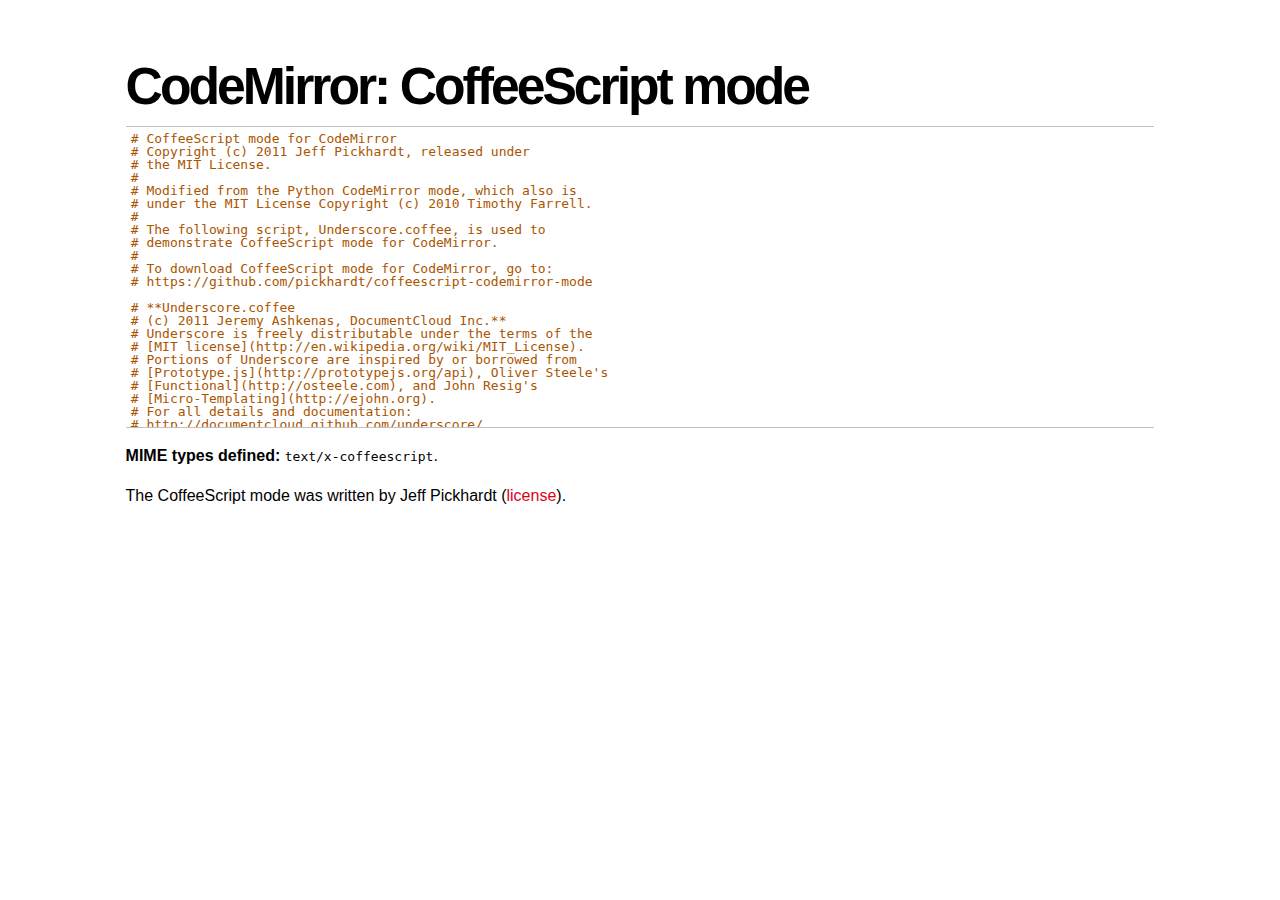
<file: isicp/js/codemirror/mode/coffeescript/index.html>
<!doctype html>
<html>
  <head>
    <meta charset="utf-8">
    <title>CodeMirror: CoffeeScript mode</title>
    <link rel="stylesheet" href="../../lib/codemirror.css">
    <script src="../../lib/codemirror.js"></script>
    <script src="coffeescript.js"></script>
    <style>.CodeMirror {border-top: 1px solid silver; border-bottom: 1px solid silver;}</style>
    <link rel="stylesheet" href="../../doc/docs.css">
  </head>
  <body>
    <h1>CodeMirror: CoffeeScript mode</h1>
    <form><textarea id="code" name="code">
# CoffeeScript mode for CodeMirror
# Copyright (c) 2011 Jeff Pickhardt, released under
# the MIT License.
#
# Modified from the Python CodeMirror mode, which also is 
# under the MIT License Copyright (c) 2010 Timothy Farrell.
#
# The following script, Underscore.coffee, is used to 
# demonstrate CoffeeScript mode for CodeMirror.
#
# To download CoffeeScript mode for CodeMirror, go to:
# https://github.com/pickhardt/coffeescript-codemirror-mode

# **Underscore.coffee
# (c) 2011 Jeremy Ashkenas, DocumentCloud Inc.**
# Underscore is freely distributable under the terms of the
# [MIT license](http://en.wikipedia.org/wiki/MIT_License).
# Portions of Underscore are inspired by or borrowed from
# [Prototype.js](http://prototypejs.org/api), Oliver Steele's
# [Functional](http://osteele.com), and John Resig's
# [Micro-Templating](http://ejohn.org).
# For all details and documentation:
# http://documentcloud.github.com/underscore/


# Baseline setup
# --------------

# Establish the root object, `window` in the browser, or `global` on the server.
root = this


# Save the previous value of the `_` variable.
previousUnderscore = root._

### Multiline
    comment
###

# Establish the object that gets thrown to break out of a loop iteration.
# `StopIteration` is SOP on Mozilla.
breaker = if typeof(StopIteration) is 'undefined' then '__break__' else StopIteration


#### Docco style single line comment (title)


# Helper function to escape **RegExp** contents, because JS doesn't have one.
escapeRegExp = (string) -> string.replace(/([.*+?^${}()|[\]\/\\])/g, '\\$1')


# Save bytes in the minified (but not gzipped) version:
ArrayProto = Array.prototype
ObjProto = Object.prototype


# Create quick reference variables for speed access to core prototypes.
slice = ArrayProto.slice
unshift = ArrayProto.unshift
toString = ObjProto.toString
hasOwnProperty = ObjProto.hasOwnProperty
propertyIsEnumerable = ObjProto.propertyIsEnumerable


# All **ECMA5** native implementations we hope to use are declared here.
nativeForEach = ArrayProto.forEach
nativeMap = ArrayProto.map
nativeReduce = ArrayProto.reduce
nativeReduceRight = ArrayProto.reduceRight
nativeFilter = ArrayProto.filter
nativeEvery = ArrayProto.every
nativeSome = ArrayProto.some
nativeIndexOf = ArrayProto.indexOf
nativeLastIndexOf = ArrayProto.lastIndexOf
nativeIsArray = Array.isArray
nativeKeys = Object.keys


# Create a safe reference to the Underscore object for use below.
_ = (obj) -> new wrapper(obj)


# Export the Underscore object for **CommonJS**.
if typeof(exports) != 'undefined' then exports._ = _


# Export Underscore to global scope.
root._ = _


# Current version.
_.VERSION = '1.1.0'


# Collection Functions
# --------------------

# The cornerstone, an **each** implementation.
# Handles objects implementing **forEach**, arrays, and raw objects.
_.each = (obj, iterator, context) ->
  try
    if nativeForEach and obj.forEach is nativeForEach
      obj.forEach iterator, context
    else if _.isNumber obj.length
      iterator.call context, obj[i], i, obj for i in [0...obj.length]
    else
      iterator.call context, val, key, obj for own key, val of obj
  catch e
    throw e if e isnt breaker
  obj


# Return the results of applying the iterator to each element. Use JavaScript
# 1.6's version of **map**, if possible.
_.map = (obj, iterator, context) ->
  return obj.map(iterator, context) if nativeMap and obj.map is nativeMap
  results = []
  _.each obj, (value, index, list) ->
    results.push iterator.call context, value, index, list
  results


# **Reduce** builds up a single result from a list of values. Also known as
# **inject**, or **foldl**. Uses JavaScript 1.8's version of **reduce**, if possible.
_.reduce = (obj, iterator, memo, context) ->
  if nativeReduce and obj.reduce is nativeReduce
    iterator = _.bind iterator, context if context
    return obj.reduce iterator, memo
  _.each obj, (value, index, list) ->
    memo = iterator.call context, memo, value, index, list
  memo


# The right-associative version of **reduce**, also known as **foldr**. Uses
# JavaScript 1.8's version of **reduceRight**, if available.
_.reduceRight = (obj, iterator, memo, context) ->
  if nativeReduceRight and obj.reduceRight is nativeReduceRight
    iterator = _.bind iterator, context if context
    return obj.reduceRight iterator, memo
  reversed = _.clone(_.toArray(obj)).reverse()
  _.reduce reversed, iterator, memo, context


# Return the first value which passes a truth test.
_.detect = (obj, iterator, context) ->
  result = null
  _.each obj, (value, index, list) ->
    if iterator.call context, value, index, list
      result = value
      _.breakLoop()
  result


# Return all the elements that pass a truth test. Use JavaScript 1.6's
# **filter**, if it exists.
_.filter = (obj, iterator, context) ->
  return obj.filter iterator, context if nativeFilter and obj.filter is nativeFilter
  results = []
  _.each obj, (value, index, list) ->
    results.push value if iterator.call context, value, index, list
  results


# Return all the elements for which a truth test fails.
_.reject = (obj, iterator, context) ->
  results = []
  _.each obj, (value, index, list) ->
    results.push value if not iterator.call context, value, index, list
  results


# Determine whether all of the elements match a truth test. Delegate to
# JavaScript 1.6's **every**, if it is present.
_.every = (obj, iterator, context) ->
  iterator ||= _.identity
  return obj.every iterator, context if nativeEvery and obj.every is nativeEvery
  result = true
  _.each obj, (value, index, list) ->
    _.breakLoop() unless (result = result and iterator.call(context, value, index, list))
  result


# Determine if at least one element in the object matches a truth test. Use
# JavaScript 1.6's **some**, if it exists.
_.some = (obj, iterator, context) ->
  iterator ||= _.identity
  return obj.some iterator, context if nativeSome and obj.some is nativeSome
  result = false
  _.each obj, (value, index, list) ->
    _.breakLoop() if (result = iterator.call(context, value, index, list))
  result


# Determine if a given value is included in the array or object,
# based on `===`.
_.include = (obj, target) ->
  return _.indexOf(obj, target) isnt -1 if nativeIndexOf and obj.indexOf is nativeIndexOf
  return true for own key, val of obj when val is target
  false


# Invoke a method with arguments on every item in a collection.
_.invoke = (obj, method) ->
  args = _.rest arguments, 2
  (if method then val[method] else val).apply(val, args) for val in obj


# Convenience version of a common use case of **map**: fetching a property.
_.pluck = (obj, key) ->
  _.map(obj, (val) -> val[key])


# Return the maximum item or (item-based computation).
_.max = (obj, iterator, context) ->
  return Math.max.apply(Math, obj) if not iterator and _.isArray(obj)
  result = computed: -Infinity
  _.each obj, (value, index, list) ->
    computed = if iterator then iterator.call(context, value, index, list) else value
    computed >= result.computed and (result = {value: value, computed: computed})
  result.value


# Return the minimum element (or element-based computation).
_.min = (obj, iterator, context) ->
  return Math.min.apply(Math, obj) if not iterator and _.isArray(obj)
  result = computed: Infinity
  _.each obj, (value, index, list) ->
    computed = if iterator then iterator.call(context, value, index, list) else value
    computed < result.computed and (result = {value: value, computed: computed})
  result.value


# Sort the object's values by a criterion produced by an iterator.
_.sortBy = (obj, iterator, context) ->
  _.pluck(((_.map obj, (value, index, list) ->
    {value: value, criteria: iterator.call(context, value, index, list)}
  ).sort((left, right) ->
    a = left.criteria; b = right.criteria
    if a < b then -1 else if a > b then 1 else 0
  )), 'value')


# Use a comparator function to figure out at what index an object should
# be inserted so as to maintain order. Uses binary search.
_.sortedIndex = (array, obj, iterator) ->
  iterator ||= _.identity
  low = 0
  high = array.length
  while low < high
    mid = (low + high) >> 1
    if iterator(array[mid]) < iterator(obj) then low = mid + 1 else high = mid
  low


# Convert anything iterable into a real, live array.
_.toArray = (iterable) ->
  return [] if (!iterable)
  return iterable.toArray() if (iterable.toArray)
  return iterable if (_.isArray(iterable))
  return slice.call(iterable) if (_.isArguments(iterable))
  _.values(iterable)


# Return the number of elements in an object.
_.size = (obj) -> _.toArray(obj).length


# Array Functions
# ---------------

# Get the first element of an array. Passing `n` will return the first N
# values in the array. Aliased as **head**. The `guard` check allows it to work
# with **map**.
_.first = (array, n, guard) ->
  if n and not guard then slice.call(array, 0, n) else array[0]


# Returns everything but the first entry of the array. Aliased as **tail**.
# Especially useful on the arguments object. Passing an `index` will return
# the rest of the values in the array from that index onward. The `guard`
# check allows it to work with **map**.
_.rest = (array, index, guard) ->
  slice.call(array, if _.isUndefined(index) or guard then 1 else index)


# Get the last element of an array.
_.last = (array) -> array[array.length - 1]


# Trim out all falsy values from an array.
_.compact = (array) -> item for item in array when item


# Return a completely flattened version of an array.
_.flatten = (array) ->
  _.reduce array, (memo, value) ->
    return memo.concat(_.flatten(value)) if _.isArray value
    memo.push value
    memo
  , []


# Return a version of the array that does not contain the specified value(s).
_.without = (array) ->
  values = _.rest arguments
  val for val in _.toArray(array) when not _.include values, val


# Produce a duplicate-free version of the array. If the array has already
# been sorted, you have the option of using a faster algorithm.
_.uniq = (array, isSorted) ->
  memo = []
  for el, i in _.toArray array
    memo.push el if i is 0 || (if isSorted is true then _.last(memo) isnt el else not _.include(memo, el))
  memo


# Produce an array that contains every item shared between all the
# passed-in arrays.
_.intersect = (array) ->
  rest = _.rest arguments
  _.select _.uniq(array), (item) ->
    _.all rest, (other) ->
      _.indexOf(other, item) >= 0


# Zip together multiple lists into a single array -- elements that share
# an index go together.
_.zip = ->
  length = _.max _.pluck arguments, 'length'
  results = new Array length
  for i in [0...length]
    results[i] = _.pluck arguments, String i
  results


# If the browser doesn't supply us with **indexOf** (I'm looking at you, MSIE),
# we need this function. Return the position of the first occurrence of an
# item in an array, or -1 if the item is not included in the array.
_.indexOf = (array, item) ->
  return array.indexOf item if nativeIndexOf and array.indexOf is nativeIndexOf
  i = 0; l = array.length
  while l - i
    if array[i] is item then return i else i++
  -1


# Provide JavaScript 1.6's **lastIndexOf**, delegating to the native function,
# if possible.
_.lastIndexOf = (array, item) ->
  return array.lastIndexOf(item) if nativeLastIndexOf and array.lastIndexOf is nativeLastIndexOf
  i = array.length
  while i
    if array[i] is item then return i else i--
  -1


# Generate an integer Array containing an arithmetic progression. A port of
# [the native Python **range** function](http://docs.python.org/library/functions.html#range).
_.range = (start, stop, step) ->
  a = arguments
  solo = a.length <= 1
  i = start = if solo then 0 else a[0]
  stop = if solo then a[0] else a[1]
  step = a[2] or 1
  len = Math.ceil((stop - start) / step)
  return [] if len <= 0
  range = new Array len
  idx = 0
  loop
    return range if (if step > 0 then i - stop else stop - i) >= 0
    range[idx] = i
    idx++
    i+= step


# Function Functions
# ------------------

# Create a function bound to a given object (assigning `this`, and arguments,
# optionally). Binding with arguments is also known as **curry**.
_.bind = (func, obj) ->
  args = _.rest arguments, 2
  -> func.apply obj or root, args.concat arguments


# Bind all of an object's methods to that object. Useful for ensuring that
# all callbacks defined on an object belong to it.
_.bindAll = (obj) ->
  funcs = if arguments.length > 1 then _.rest(arguments) else _.functions(obj)
  _.each funcs, (f) -> obj[f] = _.bind obj[f], obj
  obj


# Delays a function for the given number of milliseconds, and then calls
# it with the arguments supplied.
_.delay = (func, wait) ->
  args = _.rest arguments, 2
  setTimeout((-> func.apply(func, args)), wait)


# Memoize an expensive function by storing its results.
_.memoize = (func, hasher) ->
  memo = {}
  hasher or= _.identity
  ->
    key = hasher.apply this, arguments
    return memo[key] if key of memo
    memo[key] = func.apply this, arguments


# Defers a function, scheduling it to run after the current call stack has
# cleared.
_.defer = (func) ->
  _.delay.apply _, [func, 1].concat _.rest arguments


# Returns the first function passed as an argument to the second,
# allowing you to adjust arguments, run code before and after, and
# conditionally execute the original function.
_.wrap = (func, wrapper) ->
  -> wrapper.apply wrapper, [func].concat arguments


# Returns a function that is the composition of a list of functions, each
# consuming the return value of the function that follows.
_.compose = ->
  funcs = arguments
  ->
    args = arguments
    for i in [funcs.length - 1..0] by -1
      args = [funcs[i].apply(this, args)]
    args[0]


# Object Functions
# ----------------

# Retrieve the names of an object's properties.
_.keys = nativeKeys or (obj) ->
  return _.range 0, obj.length if _.isArray(obj)
  key for key, val of obj


# Retrieve the values of an object's properties.
_.values = (obj) ->
  _.map obj, _.identity


# Return a sorted list of the function names available in Underscore.
_.functions = (obj) ->
  _.filter(_.keys(obj), (key) -> _.isFunction(obj[key])).sort()


# Extend a given object with all of the properties in a source object.
_.extend = (obj) ->
  for source in _.rest(arguments)
    obj[key] = val for key, val of source
  obj


# Create a (shallow-cloned) duplicate of an object.
_.clone = (obj) ->
  return obj.slice 0 if _.isArray obj
  _.extend {}, obj


# Invokes interceptor with the obj, and then returns obj.
# The primary purpose of this method is to "tap into" a method chain,
# in order to perform operations on intermediate results within
 the chain.
_.tap = (obj, interceptor) ->
  interceptor obj
  obj


# Perform a deep comparison to check if two objects are equal.
_.isEqual = (a, b) ->
  # Check object identity.
  return true if a is b
  # Different types?
  atype = typeof(a); btype = typeof(b)
  return false if atype isnt btype
  # Basic equality test (watch out for coercions).
  return true if `a == b`
  # One is falsy and the other truthy.
  return false if (!a and b) or (a and !b)
  # One of them implements an `isEqual()`?
  return a.isEqual(b) if a.isEqual
  # Check dates' integer values.
  return a.getTime() is b.getTime() if _.isDate(a) and _.isDate(b)
  # Both are NaN?
  return false if _.isNaN(a) and _.isNaN(b)
  # Compare regular expressions.
  if _.isRegExp(a) and _.isRegExp(b)
    return a.source is b.source and
           a.global is b.global and
           a.ignoreCase is b.ignoreCase and
           a.multiline is b.multiline
  # If a is not an object by this point, we can't handle it.
  return false if atype isnt 'object'
  # Check for different array lengths before comparing contents.
  return false if a.length and (a.length isnt b.length)
  # Nothing else worked, deep compare the contents.
  aKeys = _.keys(a); bKeys = _.keys(b)
  # Different object sizes?
  return false if aKeys.length isnt bKeys.length
  # Recursive comparison of contents.
  return false for key, val of a when !(key of b) or !_.isEqual(val, b[key])
  true


# Is a given array or object empty?
_.isEmpty = (obj) ->
  return obj.length is 0 if _.isArray(obj) or _.isString(obj)
  return false for own key of obj
  true


# Is a given value a DOM element?
_.isElement = (obj) -> obj and obj.nodeType is 1


# Is a given value an array?
_.isArray = nativeIsArray or (obj) -> !!(obj and obj.concat and obj.unshift and not obj.callee)


# Is a given variable an arguments object?
_.isArguments = (obj) -> obj and obj.callee


# Is the given value a function?
_.isFunction = (obj) -> !!(obj and obj.constructor and obj.call and obj.apply)


# Is the given value a string?
_.isString = (obj) -> !!(obj is '' or (obj and obj.charCodeAt and obj.substr))


# Is a given value a number?
_.isNumber = (obj) -> (obj is +obj) or toString.call(obj) is '[object Number]'


# Is a given value a boolean?
_.isBoolean = (obj) -> obj is true or obj is false


# Is a given value a Date?
_.isDate = (obj) -> !!(obj and obj.getTimezoneOffset and obj.setUTCFullYear)


# Is the given value a regular expression?
_.isRegExp = (obj) -> !!(obj and obj.exec and (obj.ignoreCase or obj.ignoreCase is false))


# Is the given value NaN -- this one is interesting. `NaN != NaN`, and
# `isNaN(undefined) == true`, so we make sure it's a number first.
_.isNaN = (obj) -> _.isNumber(obj) and window.isNaN(obj)


# Is a given value equal to null?
_.isNull = (obj) -> obj is null


# Is a given variable undefined?
_.isUndefined = (obj) -> typeof obj is 'undefined'


# Utility Functions
# -----------------

# Run Underscore.js in noConflict mode, returning the `_` variable to its
# previous owner. Returns a reference to the Underscore object.
_.noConflict = ->
  root._ = previousUnderscore
  this


# Keep the identity function around for default iterators.
_.identity = (value) -> value


# Run a function `n` times.
_.times = (n, iterator, context) ->
  iterator.call context, i for i in [0...n]


# Break out of the middle of an iteration.
_.breakLoop = -> throw breaker


# Add your own custom functions to the Underscore object, ensuring that
# they're correctly added to the OOP wrapper as well.
_.mixin = (obj) ->
  for name in _.functions(obj)
    addToWrapper name, _[name] = obj[name]


# Generate a unique integer id (unique within the entire client session).
# Useful for temporary DOM ids.
idCounter = 0
_.uniqueId = (prefix) ->
  (prefix or '') + idCounter++


# By default, Underscore uses **ERB**-style template delimiters, change the
# following template settings to use alternative delimiters.
_.templateSettings = {
  start: '<%'
  end: '%>'
  interpolate: /<%=(.+?)%>/g
}


# JavaScript templating a-la **ERB**, pilfered from John Resig's
# *Secrets of the JavaScript Ninja*, page 83.
# Single-quote fix from Rick Strahl.
# With alterations for arbitrary delimiters, and to preserve whitespace.
_.template = (str, data) ->
  c = _.templateSettings
  endMatch = new RegExp("'(?=[^"+c.end.substr(0, 1)+"]*"+escapeRegExp(c.end)+")","g")
  fn = new Function 'obj',
    'var p=[],print=function(){p.push.apply(p,arguments);};' +
    'with(obj||{}){p.push(\'' +
    str.replace(/\r/g, '\\r')
       .replace(/\n/g, '\\n')
       .replace(/\t/g, '\\t')
       .replace(endMatch,"���")
       .split("'").join("\\'")
       .split("���").join("'")
       .replace(c.interpolate, "',$1,'")
       .split(c.start).join("');")
       .split(c.end).join("p.push('") +
       "');}return p.join('');"
  if data then fn(data) else fn


# Aliases
# -------

_.forEach = _.each
_.foldl = _.inject = _.reduce
_.foldr = _.reduceRight
_.select = _.filter
_.all = _.every
_.any = _.some
_.contains = _.include
_.head = _.first
_.tail = _.rest
_.methods = _.functions


# Setup the OOP Wrapper
# ---------------------

# If Underscore is called as a function, it returns a wrapped object that
# can be used OO-style. This wrapper holds altered versions of all the
# underscore functions. Wrapped objects may be chained.
wrapper = (obj) ->
  this._wrapped = obj
  this


# Helper function to continue chaining intermediate results.
result = (obj, chain) ->
  if chain then _(obj).chain() else obj


# A method to easily add functions to the OOP wrapper.
addToWrapper = (name, func) ->
  wrapper.prototype[name] = ->
    args = _.toArray arguments
    unshift.call args, this._wrapped
    result func.apply(_, args), this._chain


# Add all ofthe Underscore functions to the wrapper object.
_.mixin _


# Add all mutator Array functions to the wrapper.
_.each ['pop', 'push', 'reverse', 'shift', 'sort', 'splice', 'unshift'], (name) ->
  method = Array.prototype[name]
  wrapper.prototype[name] = ->
    method.apply(this._wrapped, arguments)
    result(this._wrapped, this._chain)


# Add all accessor Array functions to the wrapper.
_.each ['concat', 'join', 'slice'], (name) ->
  method = Array.prototype[name]
  wrapper.prototype[name] = ->
    result(method.apply(this._wrapped, arguments), this._chain)


# Start chaining a wrapped Underscore object.
wrapper::chain = ->
  this._chain = true
  this


# Extracts the result from a wrapped and chained object.
wrapper::value = -> this._wrapped
</textarea></form>
    <script>
      var editor = CodeMirror.fromTextArea(document.getElementById("code"), {});
    </script>

    <p><strong>MIME types defined:</strong> <code>text/x-coffeescript</code>.</p>

    <p>The CoffeeScript mode was written by Jeff Pickhardt (<a href="LICENSE">license</a>).</p>

  </body>
</html>
</file>
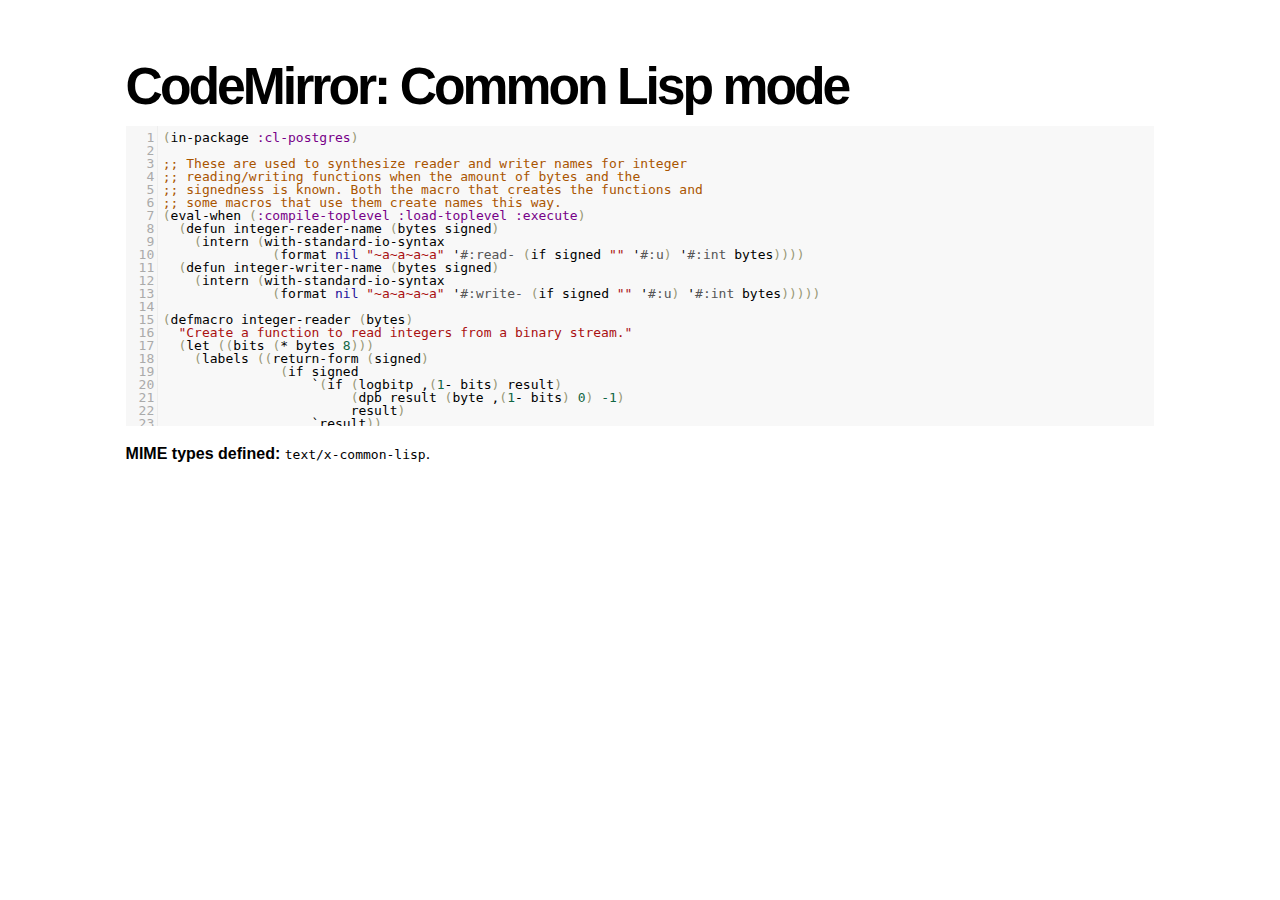
<file: isicp/js/codemirror/mode/commonlisp/index.html>
<!doctype html>
<html>
  <head>
    <meta charset="utf-8">
    <title>CodeMirror: Common Lisp mode</title>
    <link rel="stylesheet" href="../../lib/codemirror.css">
    <script src="../../lib/codemirror.js"></script>
    <script src="commonlisp.js"></script>
    <style>.CodeMirror {background: #f8f8f8;}</style>
    <link rel="stylesheet" href="../../doc/docs.css">
  </head>
  <body>
    <h1>CodeMirror: Common Lisp mode</h1>
    <form><textarea id="code" name="code">(in-package :cl-postgres)

;; These are used to synthesize reader and writer names for integer
;; reading/writing functions when the amount of bytes and the
;; signedness is known. Both the macro that creates the functions and
;; some macros that use them create names this way.
(eval-when (:compile-toplevel :load-toplevel :execute)
  (defun integer-reader-name (bytes signed)
    (intern (with-standard-io-syntax
              (format nil "~a~a~a~a" '#:read- (if signed "" '#:u) '#:int bytes))))
  (defun integer-writer-name (bytes signed)
    (intern (with-standard-io-syntax
              (format nil "~a~a~a~a" '#:write- (if signed "" '#:u) '#:int bytes)))))

(defmacro integer-reader (bytes)
  "Create a function to read integers from a binary stream."
  (let ((bits (* bytes 8)))
    (labels ((return-form (signed)
               (if signed
                   `(if (logbitp ,(1- bits) result)
                        (dpb result (byte ,(1- bits) 0) -1)
                        result)
                   `result))
             (generate-reader (signed)
               `(defun ,(integer-reader-name bytes signed) (socket)
                  (declare (type stream socket)
                           #.*optimize*)
                  ,(if (= bytes 1)
                       `(let ((result (the (unsigned-byte 8) (read-byte socket))))
                          (declare (type (unsigned-byte 8) result))
                          ,(return-form signed))
                       `(let ((result 0))
                          (declare (type (unsigned-byte ,bits) result))
                          ,@(loop :for byte :from (1- bytes) :downto 0
                                   :collect `(setf (ldb (byte 8 ,(* 8 byte)) result)
                                                   (the (unsigned-byte 8) (read-byte socket))))
                          ,(return-form signed))))))
      `(progn
;; This causes weird errors on SBCL in some circumstances. Disabled for now.
;;         (declaim (inline ,(integer-reader-name bytes t)
;;                          ,(integer-reader-name bytes nil)))
         (declaim (ftype (function (t) (signed-byte ,bits))
                         ,(integer-reader-name bytes t)))
         ,(generate-reader t)
         (declaim (ftype (function (t) (unsigned-byte ,bits))
                         ,(integer-reader-name bytes nil)))
         ,(generate-reader nil)))))

(defmacro integer-writer (bytes)
  "Create a function to write integers to a binary stream."
  (let ((bits (* 8 bytes)))
    `(progn
      (declaim (inline ,(integer-writer-name bytes t)
                       ,(integer-writer-name bytes nil)))
      (defun ,(integer-writer-name bytes nil) (socket value)
        (declare (type stream socket)
                 (type (unsigned-byte ,bits) value)
                 #.*optimize*)
        ,@(if (= bytes 1)
              `((write-byte value socket))
              (loop :for byte :from (1- bytes) :downto 0
                    :collect `(write-byte (ldb (byte 8 ,(* byte 8)) value)
                               socket)))
        (values))
      (defun ,(integer-writer-name bytes t) (socket value)
        (declare (type stream socket)
                 (type (signed-byte ,bits) value)
                 #.*optimize*)
        ,@(if (= bytes 1)
              `((write-byte (ldb (byte 8 0) value) socket))
              (loop :for byte :from (1- bytes) :downto 0
                    :collect `(write-byte (ldb (byte 8 ,(* byte 8)) value)
                               socket)))
        (values)))))

;; All the instances of the above that we need.

(integer-reader 1)
(integer-reader 2)
(integer-reader 4)
(integer-reader 8)

(integer-writer 1)
(integer-writer 2)
(integer-writer 4)

(defun write-bytes (socket bytes)
  "Write a byte-array to a stream."
  (declare (type stream socket)
           (type (simple-array (unsigned-byte 8)) bytes)
           #.*optimize*)
  (write-sequence bytes socket))

(defun write-str (socket string)
  "Write a null-terminated string to a stream \(encoding it when UTF-8
support is enabled.)."
  (declare (type stream socket)
           (type string string)
           #.*optimize*)
  (enc-write-string string socket)
  (write-uint1 socket 0))

(declaim (ftype (function (t unsigned-byte)
                          (simple-array (unsigned-byte 8) (*)))
                read-bytes))
(defun read-bytes (socket length)
  "Read a byte array of the given length from a stream."
  (declare (type stream socket)
           (type fixnum length)
           #.*optimize*)
  (let ((result (make-array length :element-type '(unsigned-byte 8))))
    (read-sequence result socket)
    result))

(declaim (ftype (function (t) string) read-str))
(defun read-str (socket)
  "Read a null-terminated string from a stream. Takes care of encoding
when UTF-8 support is enabled."
  (declare (type stream socket)
           #.*optimize*)
  (enc-read-string socket :null-terminated t))

(defun skip-bytes (socket length)
  "Skip a given number of bytes in a binary stream."
  (declare (type stream socket)
           (type (unsigned-byte 32) length)
           #.*optimize*)
  (dotimes (i length)
    (read-byte socket)))

(defun skip-str (socket)
  "Skip a null-terminated string."
  (declare (type stream socket)
           #.*optimize*)
  (loop :for char :of-type fixnum = (read-byte socket)
        :until (zerop char)))

(defun ensure-socket-is-closed (socket &amp;key abort)
  (when (open-stream-p socket)
    (handler-case
        (close socket :abort abort)
      (error (error)
        (warn "Ignoring the error which happened while trying to close PostgreSQL socket: ~A" error)))))
</textarea></form>
    <script>
      var editor = CodeMirror.fromTextArea(document.getElementById("code"), {lineNumbers: true});
    </script>

    <p><strong>MIME types defined:</strong> <code>text/x-common-lisp</code>.</p>

  </body>
</html>
</file>
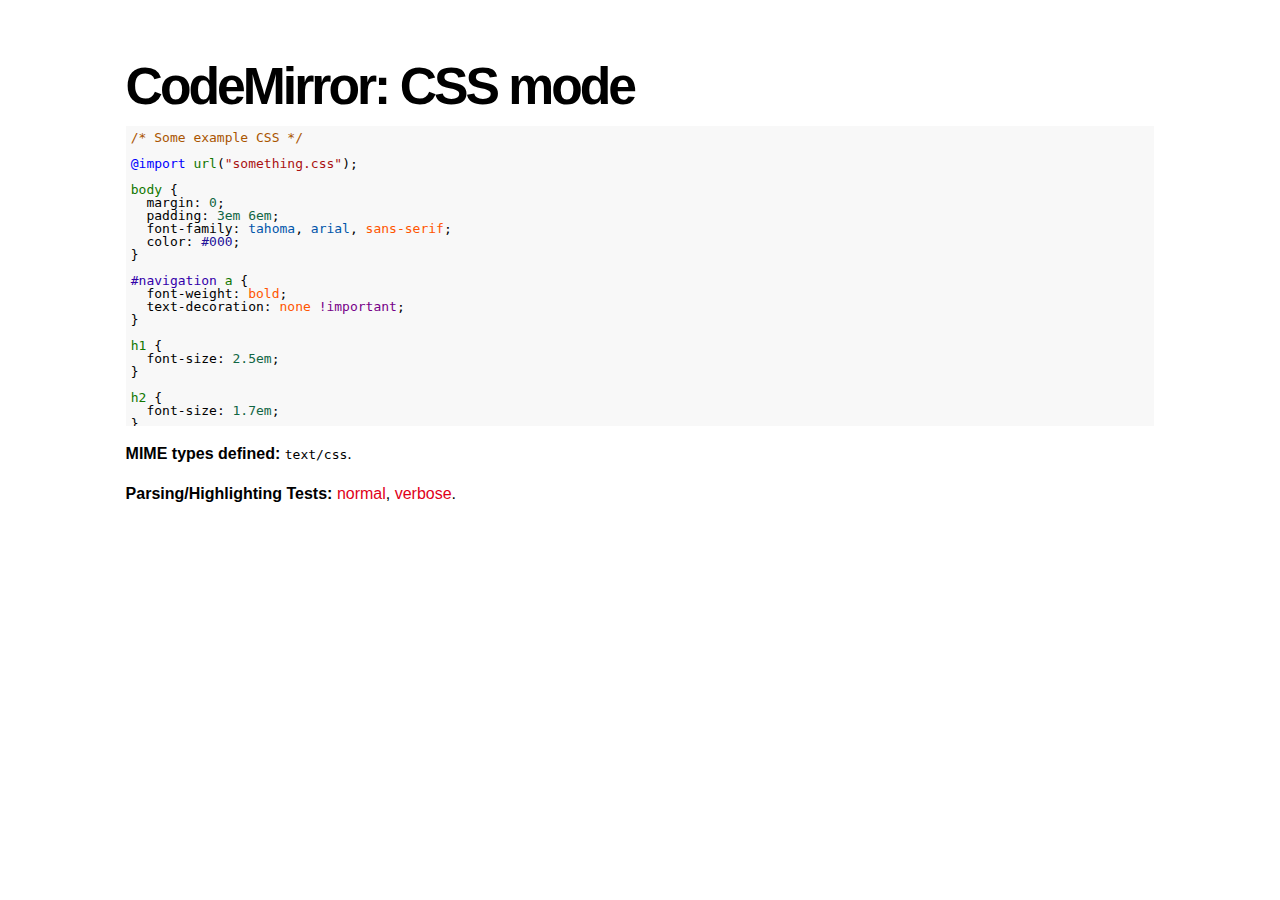
<file: isicp/js/codemirror/mode/css/index.html>
<!doctype html>
<html>
  <head>
    <meta charset="utf-8">
    <title>CodeMirror: CSS mode</title>
    <link rel="stylesheet" href="../../lib/codemirror.css">
    <script src="../../lib/codemirror.js"></script>
    <script src="css.js"></script>
    <style>.CodeMirror {background: #f8f8f8;}</style>
    <link rel="stylesheet" href="../../doc/docs.css">
  </head>
  <body>
    <h1>CodeMirror: CSS mode</h1>
    <form><textarea id="code" name="code">
/* Some example CSS */

@import url("something.css");

body {
  margin: 0;
  padding: 3em 6em;
  font-family: tahoma, arial, sans-serif;
  color: #000;
}

#navigation a {
  font-weight: bold;
  text-decoration: none !important;
}

h1 {
  font-size: 2.5em;
}

h2 {
  font-size: 1.7em;
}

h1:before, h2:before {
  content: "::";
}

code {
  font-family: courier, monospace;
  font-size: 80%;
  color: #418A8A;
}
</textarea></form>
    <script>
      var editor = CodeMirror.fromTextArea(document.getElementById("code"), {});
    </script>

    <p><strong>MIME types defined:</strong> <code>text/css</code>.</p>

    <p><strong>Parsing/Highlighting Tests:</strong> <a href="../../test/index.html#css_*">normal</a>,  <a href="../../test/index.html#verbose,css_*">verbose</a>.</p>

  </body>
</html>
</file>
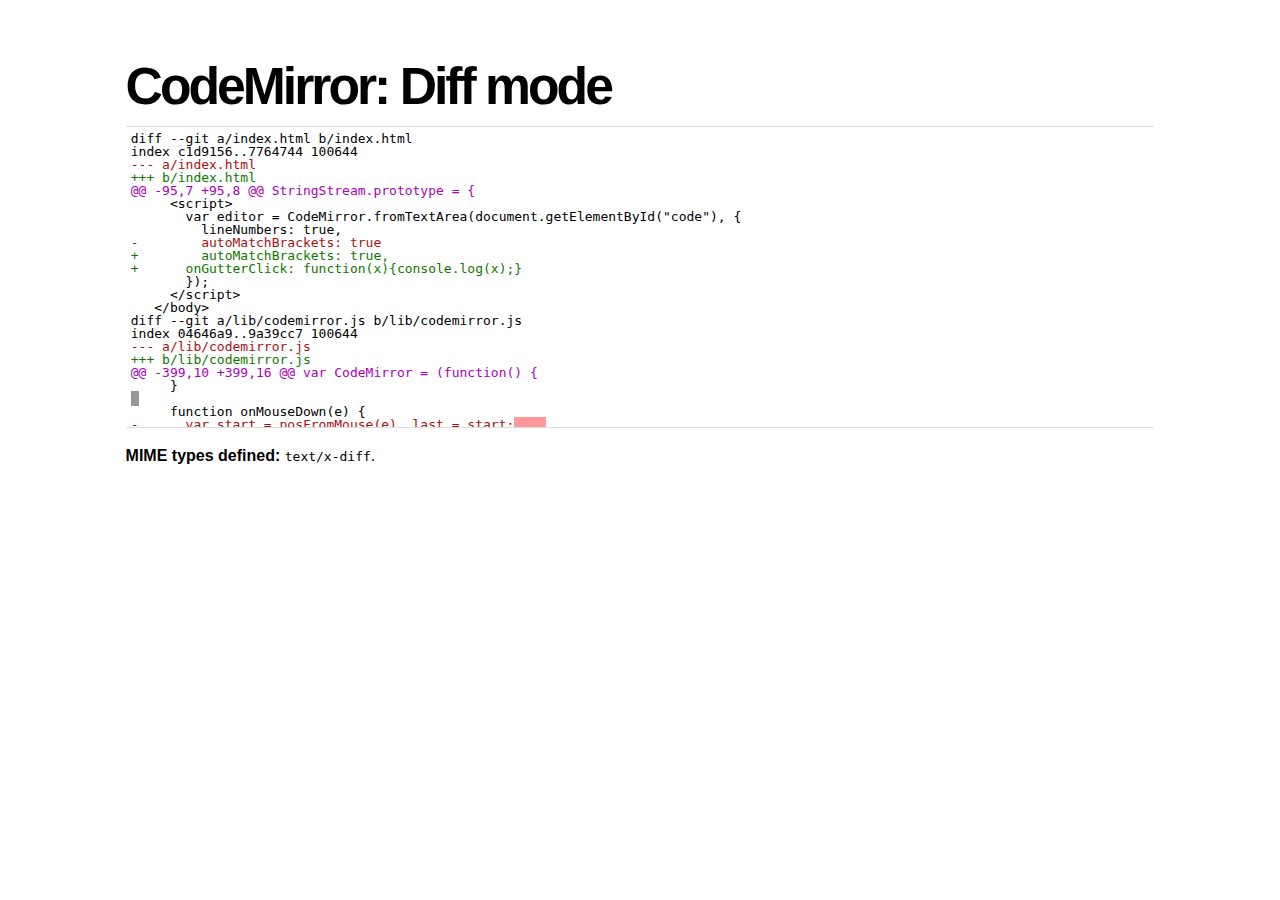
<file: isicp/js/codemirror/mode/diff/index.html>
<!doctype html>
<html>
  <head>
    <meta charset="utf-8">
    <title>CodeMirror: Diff mode</title>
    <link rel="stylesheet" href="../../lib/codemirror.css">
    <script src="../../lib/codemirror.js"></script>
    <script src="diff.js"></script>
    <style>
      .CodeMirror {border-top: 1px solid #ddd; border-bottom: 1px solid #ddd;}
      span.cm-meta {color: #a0b !important;}
      span.cm-error { background-color: black; opacity: 0.4;}
      span.cm-error.cm-string { background-color: red; }
      span.cm-error.cm-tag { background-color: #2b2; }
    </style>
    <link rel="stylesheet" href="../../doc/docs.css">
  </head>
  <body>
    <h1>CodeMirror: Diff mode</h1>
    <form><textarea id="code" name="code">
diff --git a/index.html b/index.html
index c1d9156..7764744 100644
--- a/index.html
+++ b/index.html
@@ -95,7 +95,8 @@ StringStream.prototype = {
     <script>
       var editor = CodeMirror.fromTextArea(document.getElementById("code"), {
         lineNumbers: true,
-        autoMatchBrackets: true
+        autoMatchBrackets: true,
+      onGutterClick: function(x){console.log(x);}
       });
     </script>
   </body>
diff --git a/lib/codemirror.js b/lib/codemirror.js
index 04646a9..9a39cc7 100644
--- a/lib/codemirror.js
+++ b/lib/codemirror.js
@@ -399,10 +399,16 @@ var CodeMirror = (function() {
     }
 
     function onMouseDown(e) {
-      var start = posFromMouse(e), last = start;    
+      var start = posFromMouse(e), last = start, target = e.target();
       if (!start) return;
       setCursor(start.line, start.ch, false);
       if (e.button() != 1) return;
+      if (target.parentNode == gutter) {    
+        if (options.onGutterClick)
+          options.onGutterClick(indexOf(gutter.childNodes, target) + showingFrom);
+        return;
+      }
+
       if (!focused) onFocus();
 
       e.stop();
@@ -808,7 +814,7 @@ var CodeMirror = (function() {
       for (var i = showingFrom; i < showingTo; ++i) {
         var marker = lines[i].gutterMarker;
         if (marker) html.push('<div class="' + marker.style + '">' + htmlEscape(marker.text) + '</div>');
-        else html.push("<div>" + (options.lineNumbers ? i + 1 : "\u00a0") + "</div>");
+        else html.push("<div>" + (options.lineNumbers ? i + options.firstLineNumber : "\u00a0") + "</div>");
       }
       gutter.style.display = "none"; // TODO test whether this actually helps
       gutter.innerHTML = html.join("");
@@ -1371,10 +1377,8 @@ var CodeMirror = (function() {
         if (option == "parser") setParser(value);
         else if (option === "lineNumbers") setLineNumbers(value);
         else if (option === "gutter") setGutter(value);
-        else if (option === "readOnly") options.readOnly = value;
-        else if (option === "indentUnit") {options.indentUnit = indentUnit = value; setParser(options.parser);}
-        else if (/^(?:enterMode|tabMode|indentWithTabs|readOnly|autoMatchBrackets|undoDepth)$/.test(option)) options[option] = value;
-        else throw new Error("Can't set option " + option);
+        else if (option === "indentUnit") {options.indentUnit = value; setParser(options.parser);}
+        else options[option] = value;
       },
       cursorCoords: cursorCoords,
       undo: operation(undo),
@@ -1402,7 +1406,8 @@ var CodeMirror = (function() {
       replaceRange: operation(replaceRange),
 
       operation: function(f){return operation(f)();},
-      refresh: function(){updateDisplay([{from: 0, to: lines.length}]);}
+      refresh: function(){updateDisplay([{from: 0, to: lines.length}]);},
+      getInputField: function(){return input;}
     };
     return instance;
   }
@@ -1420,6 +1425,7 @@ var CodeMirror = (function() {
     readOnly: false,
     onChange: null,
     onCursorActivity: null,
+    onGutterClick: null,
     autoMatchBrackets: false,
     workTime: 200,
     workDelay: 300,
</textarea></form>
    <script>
      var editor = CodeMirror.fromTextArea(document.getElementById("code"), {});
    </script>

    <p><strong>MIME types defined:</strong> <code>text/x-diff</code>.</p>

  </body>
</html>
</file>
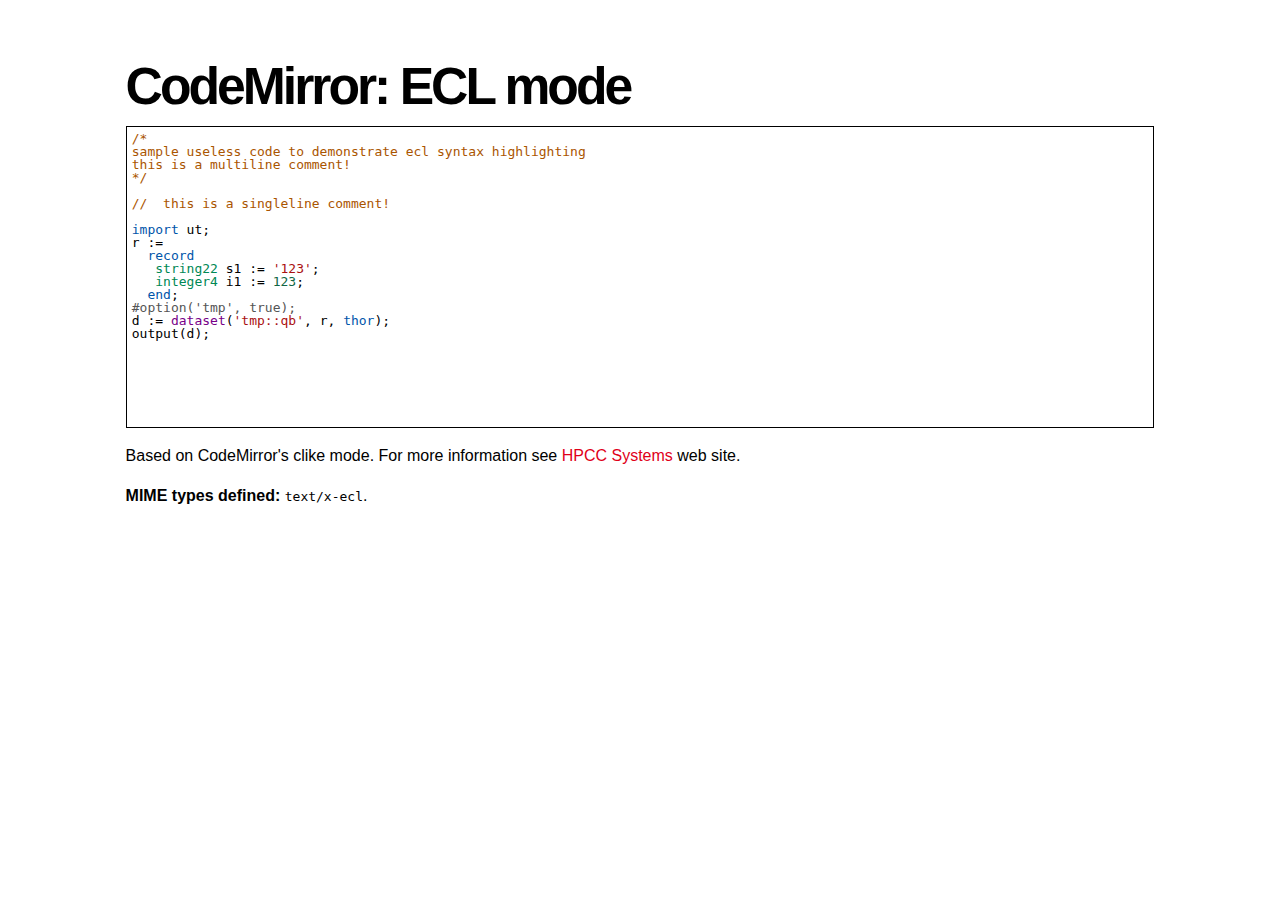
<file: isicp/js/codemirror/mode/ecl/index.html>
﻿<!doctype html>
<html>
  <head>
    <title>CodeMirror: ECL mode</title>
    <link rel="stylesheet" href="../../lib/codemirror.css">
    <script src="../../lib/codemirror.js"></script>
    <script src="ecl.js"></script>
    <link rel="stylesheet" href="../../doc/docs.css">
    <style>.CodeMirror {border: 1px solid black;}</style>
  </head>
  <body>
    <h1>CodeMirror: ECL mode</h1>
    <form><textarea id="code" name="code">
/*
sample useless code to demonstrate ecl syntax highlighting
this is a multiline comment!
*/

//  this is a singleline comment!

import ut;
r := 
  record
   string22 s1 := '123';
   integer4 i1 := 123;
  end;
#option('tmp', true);
d := dataset('tmp::qb', r, thor);
output(d);
</textarea></form>
    <script>
      var editor = CodeMirror.fromTextArea(document.getElementById("code"), {
        tabMode: "indent",
        matchBrackets: true,
      });
    </script>

    <p>Based on CodeMirror's clike mode.  For more information see <a href="http://hpccsystems.com">HPCC Systems</a> web site.</p>
    <p><strong>MIME types defined:</strong> <code>text/x-ecl</code>.</p>

  </body>
</html>
</file>
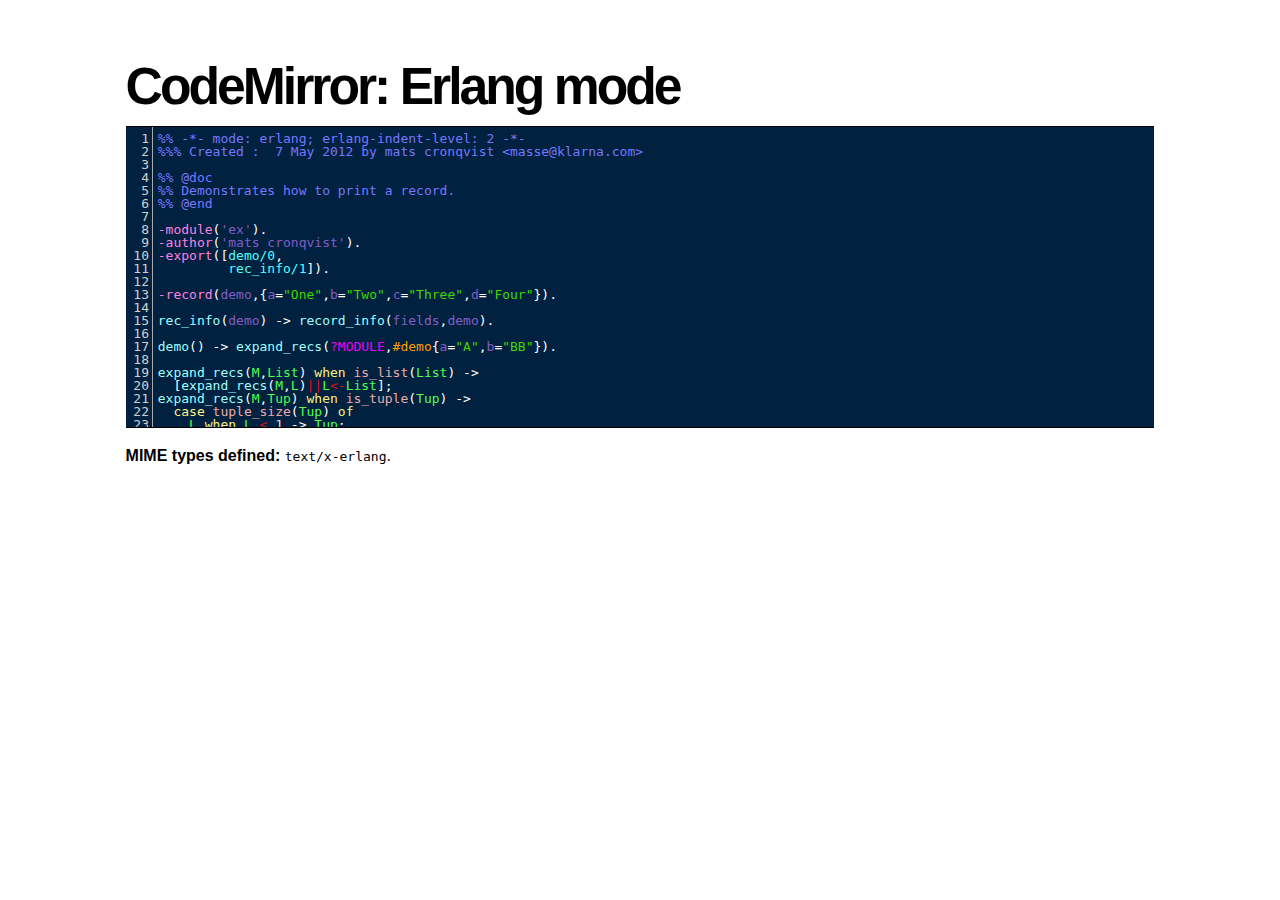
<file: isicp/js/codemirror/mode/erlang/index.html>
<!doctype html>
<html>
  <head>
    <meta charset="utf-8">
    <title>CodeMirror: Erlang mode</title>
    <link rel="stylesheet" href="../../lib/codemirror.css">
    <script src="../../lib/codemirror.js"></script>
    <script src="erlang.js"></script>
    <link rel="stylesheet" href="../../theme/erlang-dark.css">
    <style type="text/css">.CodeMirror {border-top: 1px solid black; border-bottom: 1px solid black;}</style>
    <link rel="stylesheet" href="../../doc/docs.css">
  </head>
  <body>
    <h1>CodeMirror: Erlang mode</h1>

<form><textarea id="code" name="code">
%% -*- mode: erlang; erlang-indent-level: 2 -*-
%%% Created :  7 May 2012 by mats cronqvist <masse@klarna.com>

%% @doc
%% Demonstrates how to print a record.
%% @end

-module('ex').
-author('mats cronqvist').
-export([demo/0,
         rec_info/1]).

-record(demo,{a="One",b="Two",c="Three",d="Four"}).

rec_info(demo) -> record_info(fields,demo).

demo() -> expand_recs(?MODULE,#demo{a="A",b="BB"}).
  
expand_recs(M,List) when is_list(List) ->
  [expand_recs(M,L)||L<-List];
expand_recs(M,Tup) when is_tuple(Tup) ->
  case tuple_size(Tup) of
    L when L < 1 -> Tup;
    L ->
      try Fields = M:rec_info(element(1,Tup)),
          L = length(Fields)+1,
          lists:zip(Fields,expand_recs(M,tl(tuple_to_list(Tup))))
      catch _:_ ->
          list_to_tuple(expand_recs(M,tuple_to_list(Tup)))
      end
  end;
expand_recs(_,Term) ->
  Term.
</textarea></form>

    <script>
      var editor = CodeMirror.fromTextArea(document.getElementById("code"), {
        lineNumbers: true,
        matchBrackets: true,
        extraKeys: {"Tab":  "indentAuto"},
        theme: "erlang-dark"
      });
    </script>

    <p><strong>MIME types defined:</strong> <code>text/x-erlang</code>.</p>
  </body>
</html>
</file>
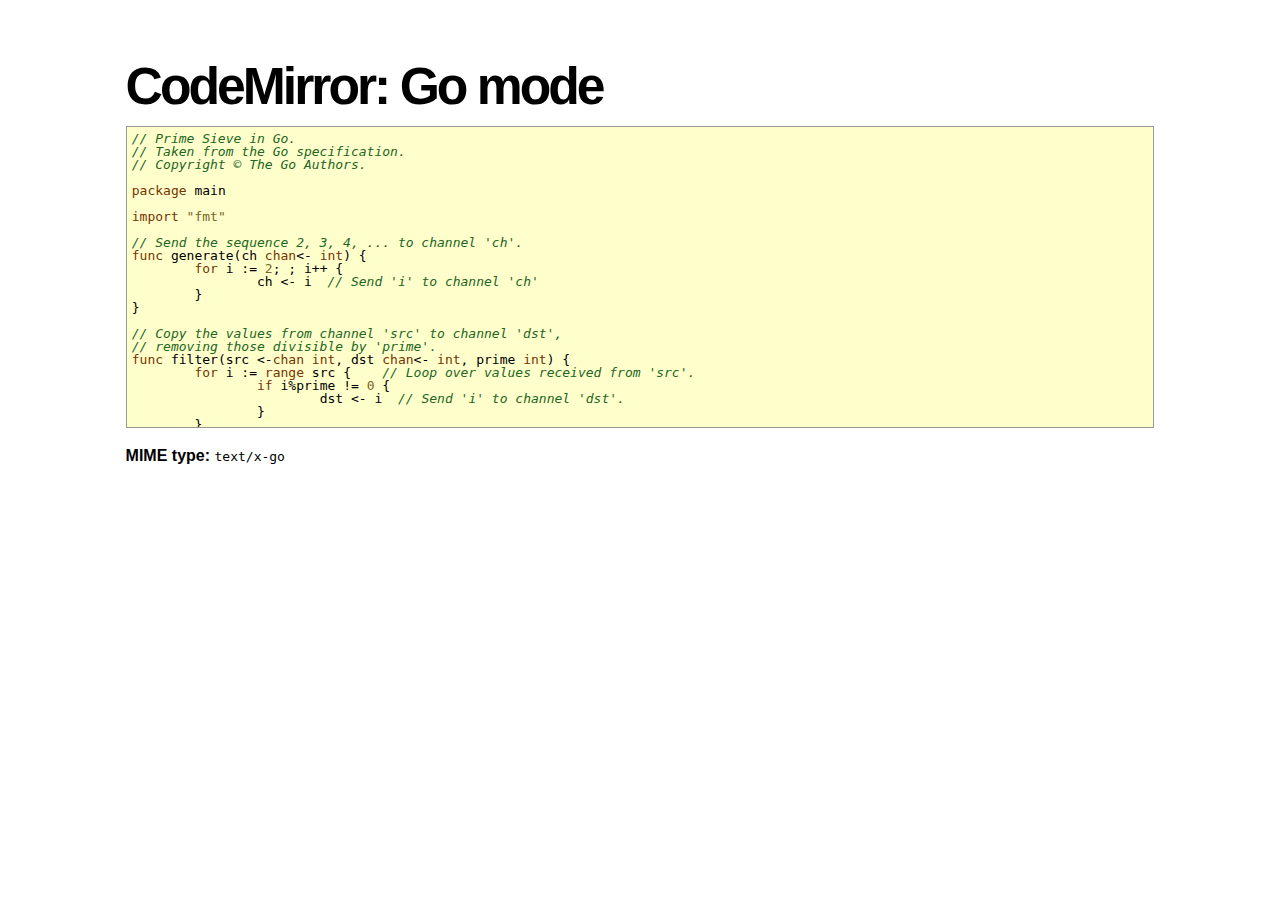
<file: isicp/js/codemirror/mode/go/index.html>
<!doctype html>
<html>
  <head>
    <meta charset="utf-8">
    <title>CodeMirror: Go mode</title>
    <link rel="stylesheet" href="../../lib/codemirror.css">
    <link rel="stylesheet" href="../../theme/elegant.css">
    <script src="../../lib/codemirror.js"></script>
    <script src="go.js"></script>
    <link rel="stylesheet" href="../../doc/docs.css">
    <style>.CodeMirror {border:1px solid #999; background:#ffc}</style>
  </head>
  <body>
    <h1>CodeMirror: Go mode</h1>

<form><textarea id="code" name="code">
// Prime Sieve in Go.
// Taken from the Go specification.
// Copyright © The Go Authors.

package main

import "fmt"

// Send the sequence 2, 3, 4, ... to channel 'ch'.
func generate(ch chan&lt;- int) {
	for i := 2; ; i++ {
		ch &lt;- i  // Send 'i' to channel 'ch'
	}
}

// Copy the values from channel 'src' to channel 'dst',
// removing those divisible by 'prime'.
func filter(src &lt;-chan int, dst chan&lt;- int, prime int) {
	for i := range src {    // Loop over values received from 'src'.
		if i%prime != 0 {
			dst &lt;- i  // Send 'i' to channel 'dst'.
		}
	}
}

// The prime sieve: Daisy-chain filter processes together.
func sieve() {
	ch := make(chan int)  // Create a new channel.
	go generate(ch)       // Start generate() as a subprocess.
	for {
		prime := &lt;-ch
		fmt.Print(prime, "\n")
		ch1 := make(chan int)
		go filter(ch, ch1, prime)
		ch = ch1
	}
}

func main() {
	sieve()
}
</textarea></form>

    <script>
      var editor = CodeMirror.fromTextArea(document.getElementById("code"), {
        theme: "elegant",
        matchBrackets: true,
        indentUnit: 8,
        tabSize: 8,
        indentWithTabs: true,
        mode: "text/x-go"
      });
    </script>

    <p><strong>MIME type:</strong> <code>text/x-go</code></p>
  </body>
</html>
</file>
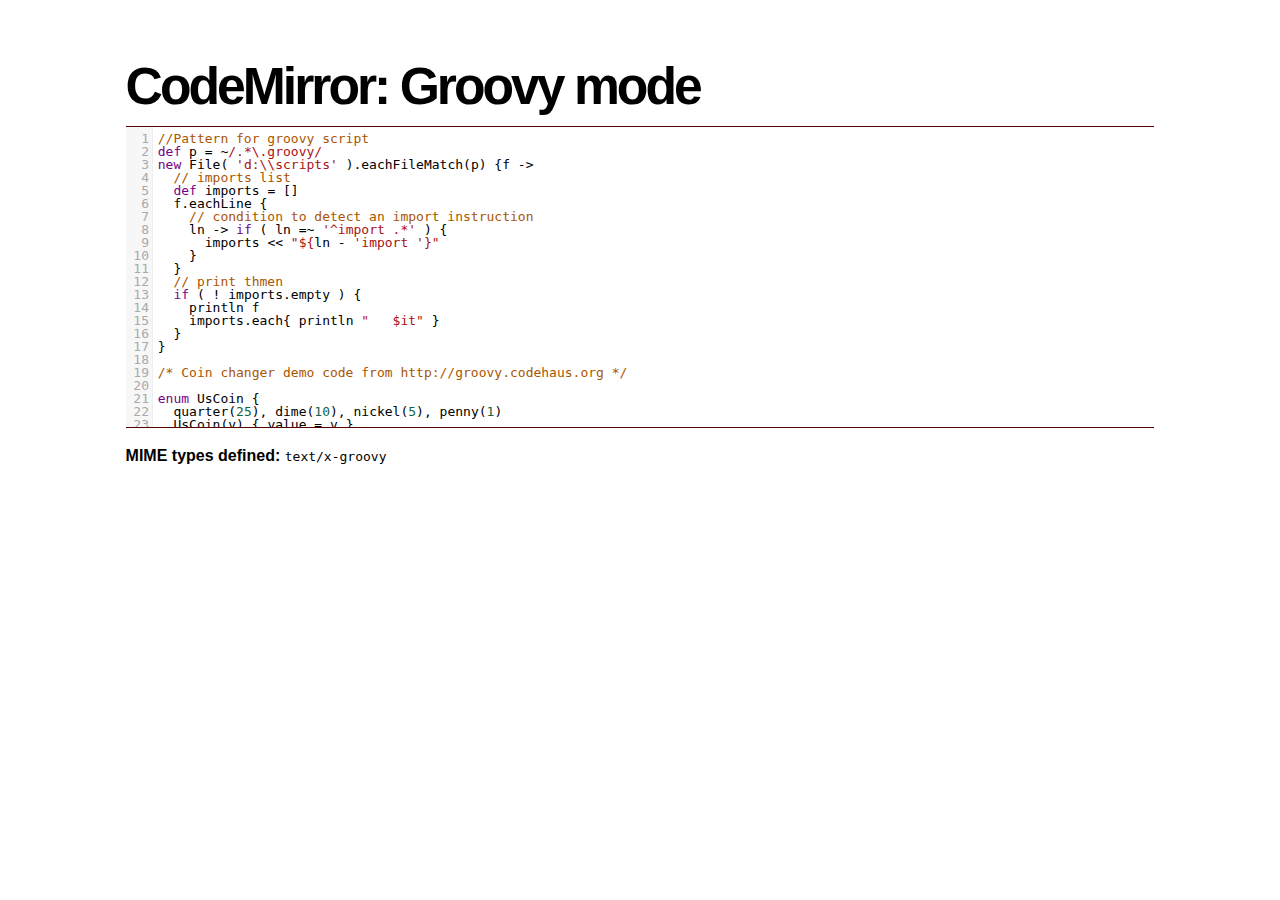
<file: isicp/js/codemirror/mode/groovy/index.html>
<!doctype html>
<html>
  <head>
    <meta charset="utf-8">
    <title>CodeMirror: Groovy mode</title>
    <link rel="stylesheet" href="../../lib/codemirror.css">
    <script src="../../lib/codemirror.js"></script>
    <script src="groovy.js"></script>
    <link rel="stylesheet" href="../../doc/docs.css">
    <style>.CodeMirror {border-top: 1px solid #500; border-bottom: 1px solid #500;}</style>
  </head>
  <body>
    <h1>CodeMirror: Groovy mode</h1>

<form><textarea id="code" name="code">
//Pattern for groovy script
def p = ~/.*\.groovy/
new File( 'd:\\scripts' ).eachFileMatch(p) {f ->
  // imports list
  def imports = []
  f.eachLine {
    // condition to detect an import instruction
    ln -> if ( ln =~ '^import .*' ) {
      imports << "${ln - 'import '}"
    }
  }
  // print thmen
  if ( ! imports.empty ) {
    println f
    imports.each{ println "   $it" }
  }
}

/* Coin changer demo code from http://groovy.codehaus.org */

enum UsCoin {
  quarter(25), dime(10), nickel(5), penny(1)
  UsCoin(v) { value = v }
  final value
}

enum OzzieCoin {
  fifty(50), twenty(20), ten(10), five(5)
  OzzieCoin(v) { value = v }
  final value
}

def plural(word, count) {
  if (count == 1) return word
  word[-1] == 'y' ? word[0..-2] + "ies" : word + "s"
}

def change(currency, amount) {
  currency.values().inject([]){ list, coin ->
     int count = amount / coin.value
     amount = amount % coin.value
     list += "$count ${plural(coin.toString(), count)}"
  }
}
</textarea></form>

    <script>
      var editor = CodeMirror.fromTextArea(document.getElementById("code"), {
        lineNumbers: true,
        matchBrackets: true,
        mode: "text/x-groovy"
      });
    </script>

    <p><strong>MIME types defined:</strong> <code>text/x-groovy</code></p>
  </body>
</html>
</file>
<file: isicp/js/codemirror/doc/docs.css>
body {
  font-family: Droid Sans, Arial, sans-serif;
  line-height: 1.5;
  max-width: 64.3em;
  margin: 3em auto;
  padding: 0 1em;
}

h1 {
  letter-spacing: -3px;
  font-size: 3.23em;
  font-weight: bold;
  margin: 0;
}

h2 {
  font-size: 1.23em;
  font-weight: bold;
  margin: .5em 0;
  letter-spacing: -1px;
}

h3 {
  font-size: 1em;
  font-weight: bold;
  margin: .4em 0;
}

pre {
  background-color: #eee;
  -moz-border-radius: 6px;
  -webkit-border-radius: 6px;
  border-radius: 6px;
  padding: 1em;
}

pre.code {
  margin: 0 1em;
}

.grey {
  background-color: #eee;
  border-radius: 6px;
  margin-bottom: 1.65em;
  margin-top: 0.825em;
  padding: 0.825em 1.65em;
  position: relative;
}

img.logo {
  position: absolute;
  right: -1em;
  bottom: 4px;
  max-width: 23.6875em; /* Scale image down with text to prevent clipping */
}

.grey > pre {
  background:none;
  border-radius:0;
  padding:0;
  margin:0;
  font-size:2.2em;
  line-height:1.2em;
}

a:link, a:visited, .quasilink {
  color: #df0019;
  cursor: pointer;
  text-decoration: none;
}

a:hover, .quasilink:hover {
  color: #800004;
}

h1 a:link, h1 a:visited, h1 a:hover {
  color: black;
}

ul {
  margin: 0;
  padding-left: 1.2em;
}

a.download {
  color: white;
  background-color: #df0019;
  width: 100%;
  display: block;
  text-align: center;
  font-size: 1.23em;
  font-weight: bold;
  text-decoration: none;
  -moz-border-radius: 6px;
  -webkit-border-radius: 6px;
  border-radius: 6px;
  padding: .5em 0;
  margin-bottom: 1em;
}

a.download:hover {
  background-color: #bb0010;
}

.rel {
  margin-bottom: 0;
}

.rel-note {
  color: #777;
  font-size: .9em;
  margin-top: .1em;
}

.logo-braces {
  color: #df0019;
  position: relative;
  top: -4px;
}

.blk {
  float: left;
}

.left {
  width: 37em;
  padding-right: 6.53em;
  padding-bottom: 1em;
}

.left1 {
  width: 15.24em;
  padding-right: 6.45em;
}

.left2 {
  width: 15.24em;
}

.right {
  width: 20.68em;
}

.leftbig {
  width: 42.44em;
  padding-right: 6.53em;
}

.rightsmall {
  width: 15.24em;
}

.clear:after {
  visibility: hidden;
  display: block;
  font-size: 0;
  content: " ";
  clear: both;
  height: 0;
}
.clear { display: inline-block; }
/* start commented backslash hack \*/
* html .clear { height: 1%; }
.clear { display: block; }
/* close commented backslash hack */
</file>
<file: isicp/js/codemirror/lib/codemirror.css>
.CodeMirror {
  line-height: 1em;
  font-family: monospace;

  /* Necessary so the scrollbar can be absolutely positioned within the wrapper on Lion. */
  position: relative;
  /* This prevents unwanted scrollbars from showing up on the body and wrapper in IE. */
  overflow: hidden;
}

.CodeMirror-scroll {
  overflow: auto;
  height: 300px;
  /* This is needed to prevent an IE[67] bug where the scrolled content
     is visible outside of the scrolling box. */
  position: relative;
  outline: none;
}

/* Vertical scrollbar */
.CodeMirror-scrollbar {
  position: absolute;
  right: 0; top: 0;
  overflow-x: hidden;
  overflow-y: scroll;
  z-index: 5;
}
.CodeMirror-scrollbar-inner {
  /* This needs to have a nonzero width in order for the scrollbar to appear
     in Firefox and IE9. */
  width: 1px;
}
.CodeMirror-scrollbar.cm-sb-overlap {
  /* Ensure that the scrollbar appears in Lion, and that it overlaps the content
     rather than sitting to the right of it. */
  position: absolute;
  z-index: 1;
  float: none;
  right: 0;
  min-width: 12px;
}
.CodeMirror-scrollbar.cm-sb-nonoverlap {
  min-width: 12px;
}
.CodeMirror-scrollbar.cm-sb-ie7 {
  min-width: 18px;
}

.CodeMirror-gutter {
  position: absolute; left: 0; top: 0;
  z-index: 10;
  background-color: #f7f7f7;
  border-right: 1px solid #eee;
  min-width: 2em;
  height: 100%;
}
.CodeMirror-gutter-text {
  color: #aaa;
  text-align: right;
  padding: .4em .2em .4em .4em;
  white-space: pre !important;
  cursor: default;
}
.CodeMirror-lines {
  padding: .4em;
  white-space: pre;
  cursor: text;
}

.CodeMirror pre {
  -moz-border-radius: 0;
  -webkit-border-radius: 0;
  -o-border-radius: 0;
  border-radius: 0;
  border-width: 0; margin: 0; padding: 0; background: transparent;
  font-family: inherit;
  font-size: inherit;
  padding: 0; margin: 0;
  white-space: pre;
  word-wrap: normal;
  line-height: inherit;
  color: inherit;
  overflow: visible;
}

.CodeMirror-wrap pre {
  word-wrap: break-word;
  white-space: pre-wrap;
  word-break: normal;
}
.CodeMirror-wrap .CodeMirror-scroll {
  overflow-x: hidden;
}

.CodeMirror textarea {
  outline: none !important;
}

.CodeMirror pre.CodeMirror-cursor {
  z-index: 10;
  position: absolute;
  visibility: hidden;
  border-left: 1px solid black;
  border-right: none;
  width: 0;
}
.cm-keymap-fat-cursor pre.CodeMirror-cursor {
  width: auto;
  border: 0;
  background: transparent;
  background: rgba(0, 200, 0, .4);
  filter: progid:DXImageTransform.Microsoft.gradient(startColorstr=#6600c800, endColorstr=#4c00c800);
}
/* Kludge to turn off filter in ie9+, which also accepts rgba */
.cm-keymap-fat-cursor pre.CodeMirror-cursor:not(#nonsense_id) {
  filter: progid:DXImageTransform.Microsoft.gradient(enabled=false);
}
.CodeMirror pre.CodeMirror-cursor.CodeMirror-overwrite {}
.CodeMirror-focused pre.CodeMirror-cursor {
  visibility: visible;
}

div.CodeMirror-selected { background: #d9d9d9; }
.CodeMirror-focused div.CodeMirror-selected { background: #d7d4f0; }

.CodeMirror-searching {
  background: #ffa;
  background: rgba(255, 255, 0, .4);
}

/* Default theme */

.cm-s-default span.cm-keyword {color: #708;}
.cm-s-default span.cm-atom {color: #219;}
.cm-s-default span.cm-number {color: #164;}
.cm-s-default span.cm-def {color: #00f;}
.cm-s-default span.cm-variable {color: black;}
.cm-s-default span.cm-variable-2 {color: #05a;}
.cm-s-default span.cm-variable-3 {color: #085;}
.cm-s-default span.cm-property {color: black;}
.cm-s-default span.cm-operator {color: black;}
.cm-s-default span.cm-comment {color: #a50;}
.cm-s-default span.cm-string {color: #a11;}
.cm-s-default span.cm-string-2 {color: #f50;}
.cm-s-default span.cm-meta {color: #555;}
.cm-s-default span.cm-error {color: #f00;}
.cm-s-default span.cm-qualifier {color: #555;}
.cm-s-default span.cm-builtin {color: #30a;}
.cm-s-default span.cm-bracket {color: #997;}
.cm-s-default span.cm-tag {color: #170;}
.cm-s-default span.cm-attribute {color: #00c;}
.cm-s-default span.cm-header {color: blue;}
.cm-s-default span.cm-quote {color: #090;}
.cm-s-default span.cm-hr {color: #999;}
.cm-s-default span.cm-link {color: #00c;}

span.cm-header, span.cm-strong {font-weight: bold;}
span.cm-em {font-style: italic;}
span.cm-emstrong {font-style: italic; font-weight: bold;}
span.cm-link {text-decoration: underline;}

span.cm-invalidchar {color: #f00;}

div.CodeMirror span.CodeMirror-matchingbracket {color: #0f0;}
div.CodeMirror span.CodeMirror-nonmatchingbracket {color: #f22;}

@media print {

  /* Hide the cursor when printing */
  .CodeMirror pre.CodeMirror-cursor {
    visibility: hidden;
  }

}
</file>
<file: isicp/js/codemirror/test/mode_test.css>
.mt-output .mt-token {
  border: 1px solid #ddd;
  white-space: pre;
  font-family: "Consolas", monospace;
  text-align: center;
}

.mt-output .mt-style {
  font-size: x-small;
}
</file>
<file: isicp/js/codemirror/theme/erlang-dark.css>
.cm-s-erlang-dark { background: #002240; color: white; }
.cm-s-erlang-dark div.CodeMirror-selected { background: #b36539 !important; }
.cm-s-erlang-dark .CodeMirror-gutter { background: #002240; border-right: 1px solid #aaa; }
.cm-s-erlang-dark .CodeMirror-gutter-text { color: #d0d0d0; }
.cm-s-erlang-dark .CodeMirror-cursor { border-left: 1px solid white !important; }

.cm-s-erlang-dark span.cm-atom       { color: #845dc4; }
.cm-s-erlang-dark span.cm-attribute  { color: #ff80e1; }
.cm-s-erlang-dark span.cm-bracket    { color: #ff9d00; }
.cm-s-erlang-dark span.cm-builtin    { color: #eeaaaa; }
.cm-s-erlang-dark span.cm-comment    { color: #7777ff; }
.cm-s-erlang-dark span.cm-def        { color: #ee77aa; }
.cm-s-erlang-dark span.cm-error      { color: #9d1e15; }
.cm-s-erlang-dark span.cm-keyword    { color: #ffee80; }
.cm-s-erlang-dark span.cm-meta       { color: #50fefe; }
.cm-s-erlang-dark span.cm-number     { color: #ffd0d0; }
.cm-s-erlang-dark span.cm-operator   { color: #dd1111; }
.cm-s-erlang-dark span.cm-string     { color: #3ad900; }
.cm-s-erlang-dark span.cm-tag        { color: #9effff; }
.cm-s-erlang-dark span.cm-variable   { color: #50fe50; }
.cm-s-erlang-dark span.cm-variable-2 { color: #ee00ee; }
</file>
<file: isicp/js/codemirror/theme/elegant.css>
.cm-s-elegant span.cm-number, .cm-s-elegant span.cm-string, .cm-s-elegant span.cm-atom {color: #762;}
.cm-s-elegant span.cm-comment {color: #262; font-style: italic; line-height: 1em;}
.cm-s-elegant span.cm-meta {color: #555; font-style: italic; line-height: 1em;}
.cm-s-elegant span.cm-variable {color: black;}
.cm-s-elegant span.cm-variable-2 {color: #b11;}
.cm-s-elegant span.cm-qualifier {color: #555;}
.cm-s-elegant span.cm-keyword {color: #730;}
.cm-s-elegant span.cm-builtin {color: #30a;}
.cm-s-elegant span.cm-error {background-color: #fdd;}
.cm-s-elegant span.cm-link {color: #762;}
</file>
